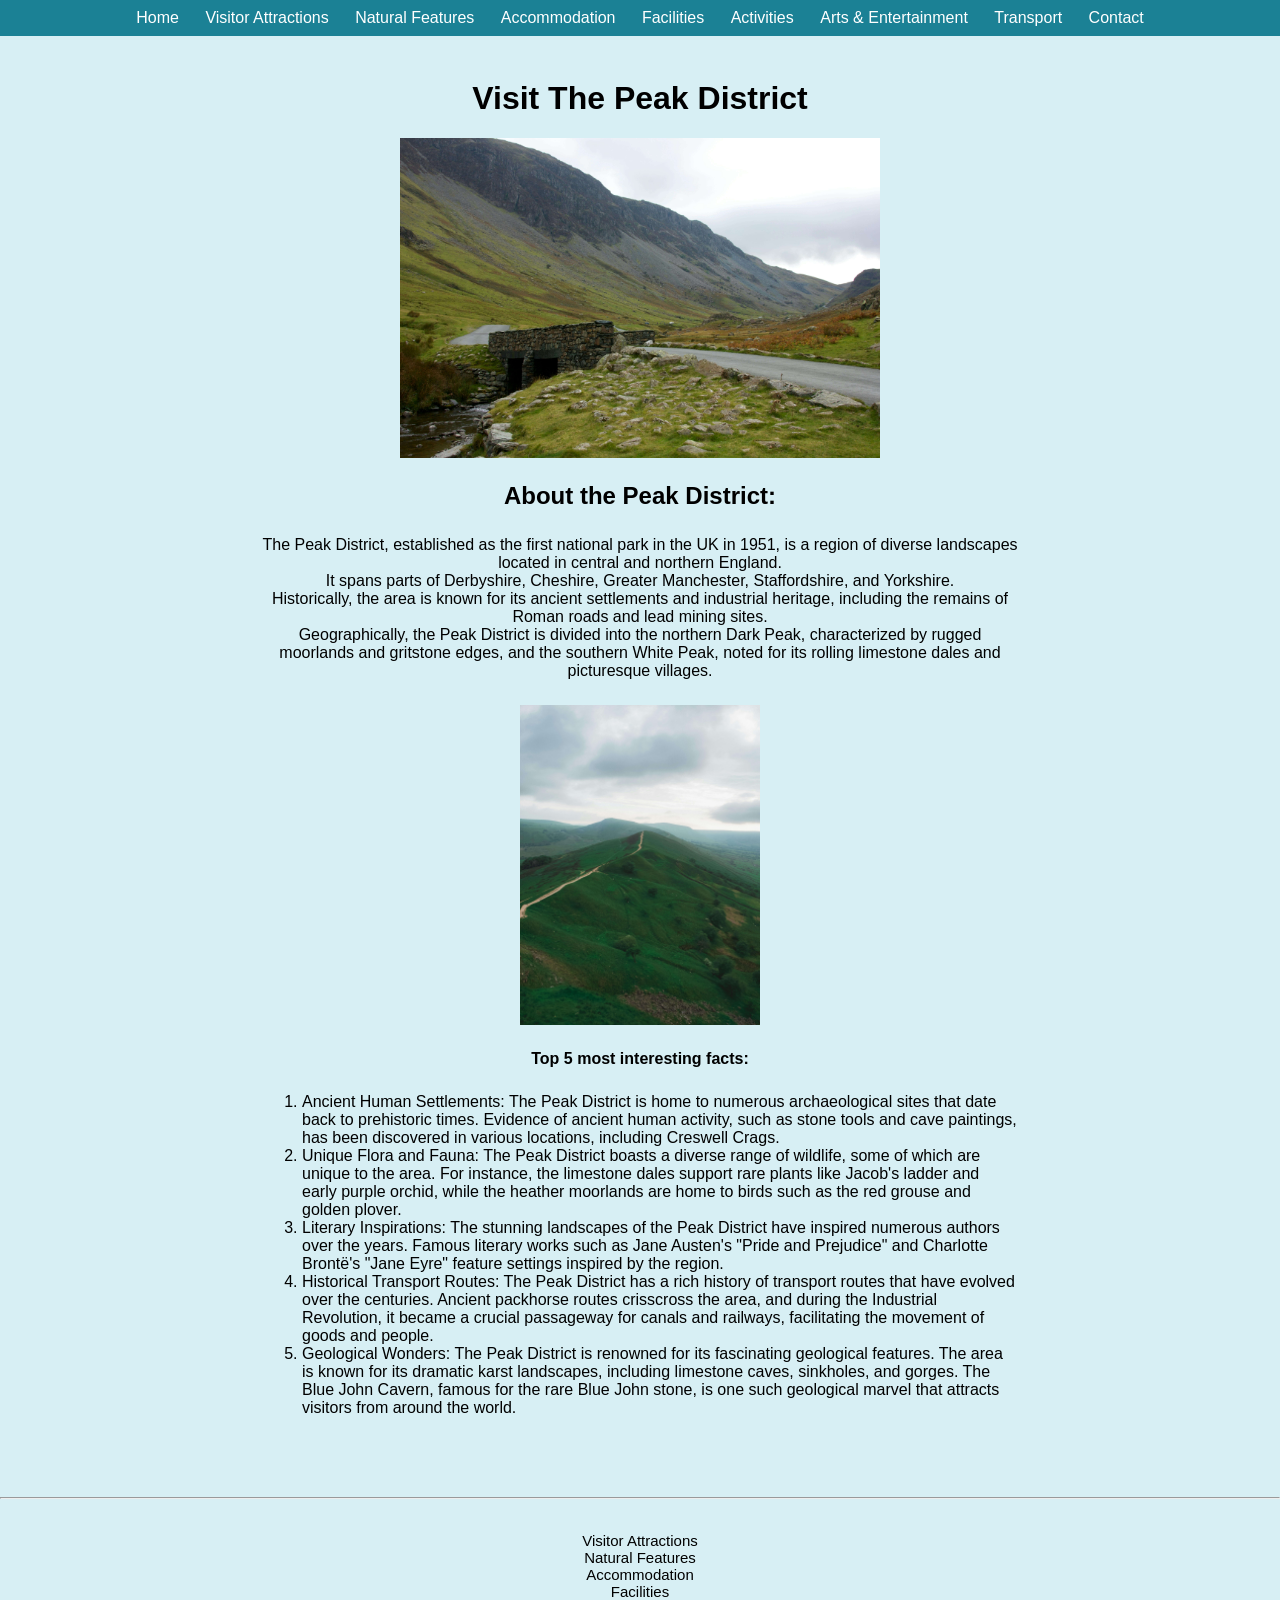
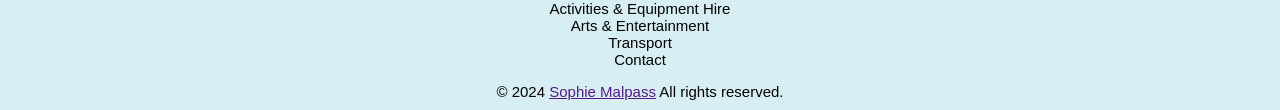
<file: index.html>
<!DOCTYPE html>

<html lang="en-US">

<head>
    <link rel="stylesheet" href="styles/global.css">

    <meta charset="UTF-8">

    <meta name="viewport" content="width=device-width, initial-scale=1.0">

    <title>Peak District National Park</title>
</head>

<body>

    <nav class="navbar">
        <ul>
            <li><a href="/">Home</a></li>
            <li><a href="pages/page_2.html">Visitor Attractions</a></li>
            <li><a href="pages/page_3.html">Natural Features</a></li>
            <li><a href="pages/page_4.html">Accommodation</a></li>
            <li><a href="pages/page_5.html">Facilities</a></li>
            <li><a href="pages/page_6.html">Activities</a></li>
            <li><a href="pages/page_7.html">Arts & Entertainment</a></li>
            <li><a href="pages/page_8.html">Transport</a></li>
            <li><a href="pages/contact_form.html">Contact</a></li>
        </ul>
    </nav>


    <div class="container">

        <h1>Visit The Peak District</h1>

        <img src="images/pexelspeak1.jpg" alt="Hiking Trail">


        <h2>About the Peak District:</h2>
        <div class="text">
            <p>
                The Peak District, established as the first national park in the UK in 1951, is a region of diverse
                landscapes located in central and northern England.
                <br>
                It spans parts of Derbyshire, Cheshire, Greater Manchester, Staffordshire, and Yorkshire.
                <br>
                Historically, the area is known for its ancient settlements and industrial heritage, including the
                remains of Roman roads and lead mining sites.
                <br>
                Geographically, the Peak District is divided into the northern Dark Peak, characterized by rugged
                moorlands and gritstone edges, and the southern White Peak, noted for its rolling limestone dales and
                picturesque villages.
            </p>
        </div>
        <img src="images/pexelspeak3.jpg" alt="Peak District Image">

        <h4>Top 5 most interesting facts:</h4>
        <div class="text">
            <ol>
                <li>Ancient Human Settlements: The Peak District is home to numerous archaeological sites that date back
                    to prehistoric times. Evidence of ancient human activity, such as stone tools and cave paintings,
                    has been discovered in various locations, including Creswell Crags.</li>
                <li>Unique Flora and Fauna: The Peak District boasts a diverse range of wildlife, some of which are
                    unique to the area. For instance, the limestone dales support rare plants like Jacob's ladder and
                    early purple orchid, while the heather moorlands are home to birds such as the red grouse and golden
                    plover.</li>
                <li>Literary Inspirations: The stunning landscapes of the Peak District have inspired numerous authors
                    over the years. Famous literary works such as Jane Austen's "Pride and Prejudice" and Charlotte
                    Brontë's "Jane Eyre" feature settings inspired by the region.</li>
                <li>Historical Transport Routes: The Peak District has a rich history of transport routes that have
                    evolved over the centuries. Ancient packhorse routes crisscross the area, and during the Industrial
                    Revolution, it became a crucial passageway for canals and railways, facilitating the movement of
                    goods and people.</li>
                <li>Geological Wonders: The Peak District is renowned for its fascinating geological features. The area
                    is known for its dramatic karst landscapes, including limestone caves, sinkholes, and gorges. The
                    Blue John Cavern, famous for the rare Blue John stone, is one such geological marvel that attracts
                    visitors from around the world.</li>
            </ol>
        </div>



    </div>

</body>

<hr>
<footer>
    <ul>
        <li><a class="button1" href="pages/page_2.html">Visitor Attractions</a>

        <li><a class="button1" href="pages/page_3.html">Natural Features</a>

        <li><a class="button1" href="pages/page_4.html">Accommodation</a>

        <li><a class="button1" href="pages/page_5.html">Facilities</a>

        <li><a class="button1" href="pages/page_6.html">Activities & Equipment Hire</a>

        <li><a class="button1" href="pages/page_7.html">Arts & Entertainment</a>

        <li><a class="button1" href="pages/page_8.html">Transport</a>

        <li><a class="button1" href="pages/contact_form.html">Contact</a>
    </ul>

    &copy; 2024 <a href="" target="_blank">Sophie Malpass</a> All rights reserved.

</footer>

</html>
</file>
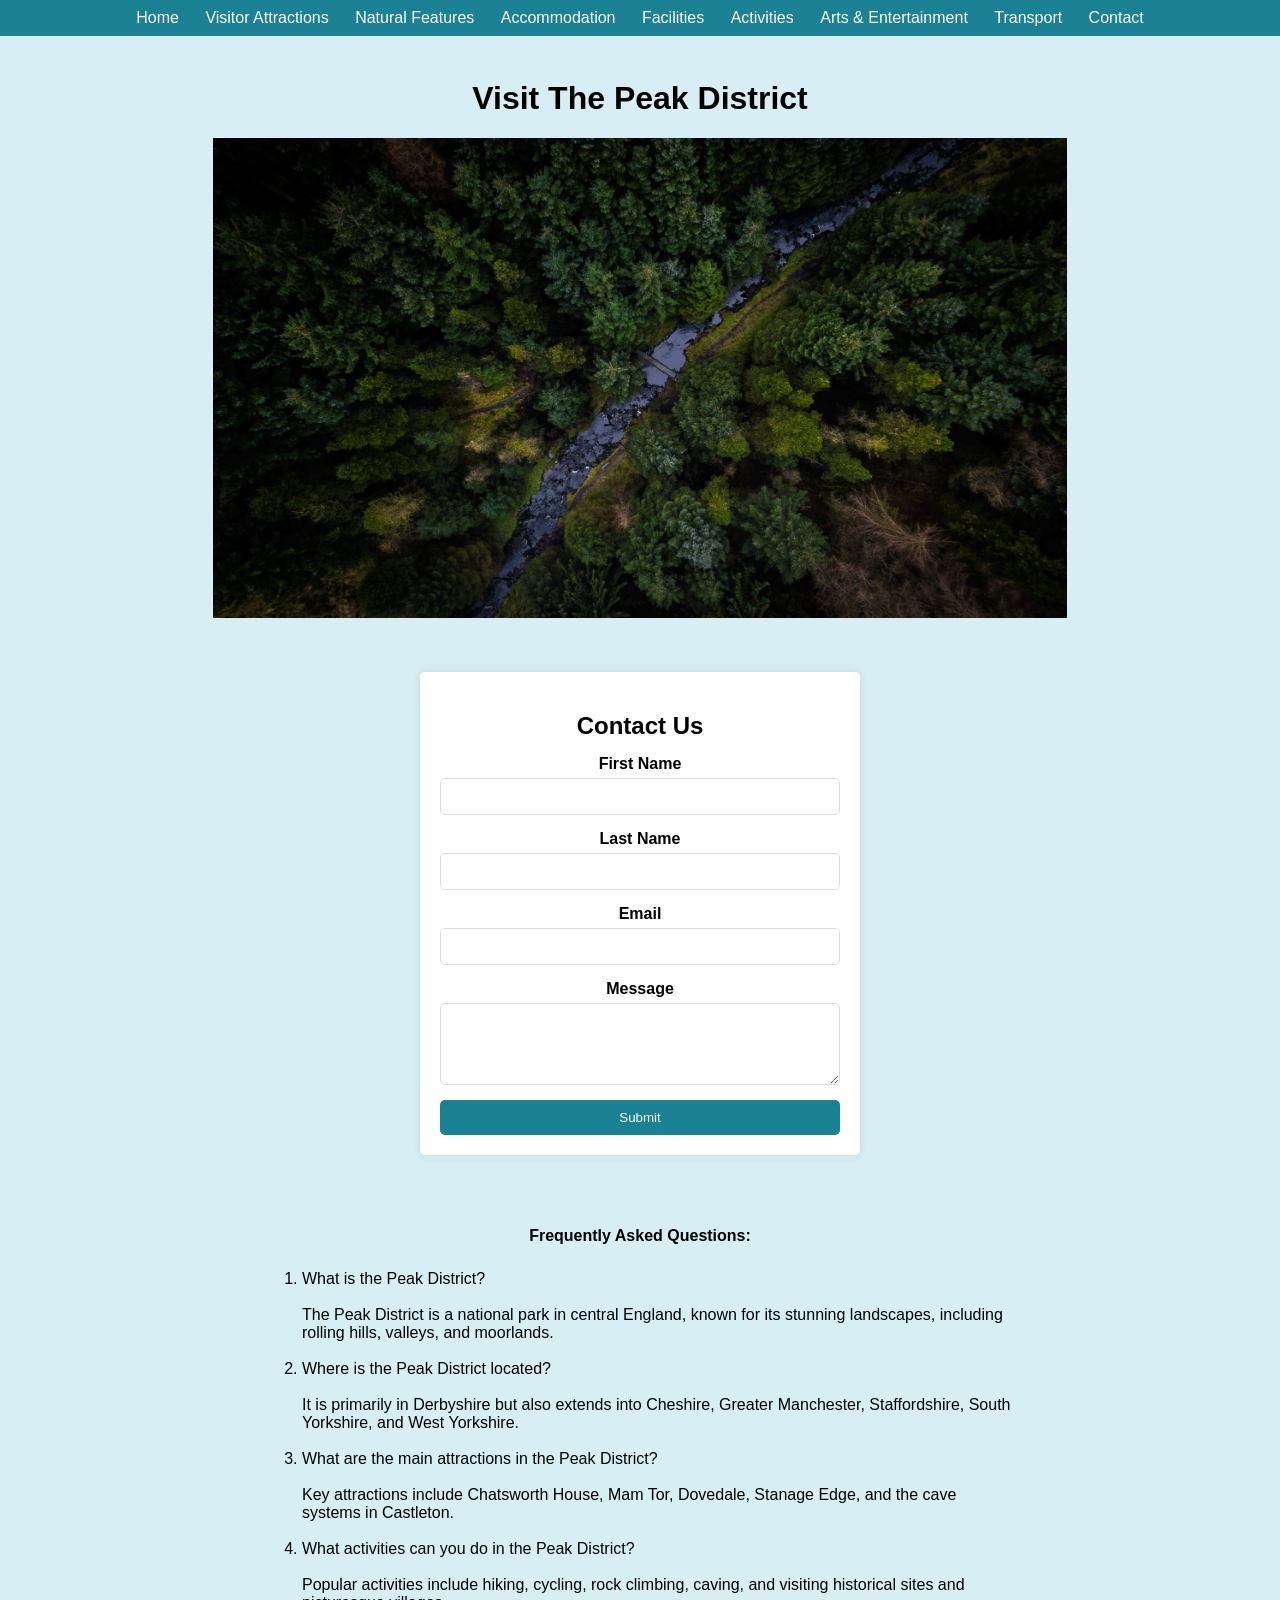
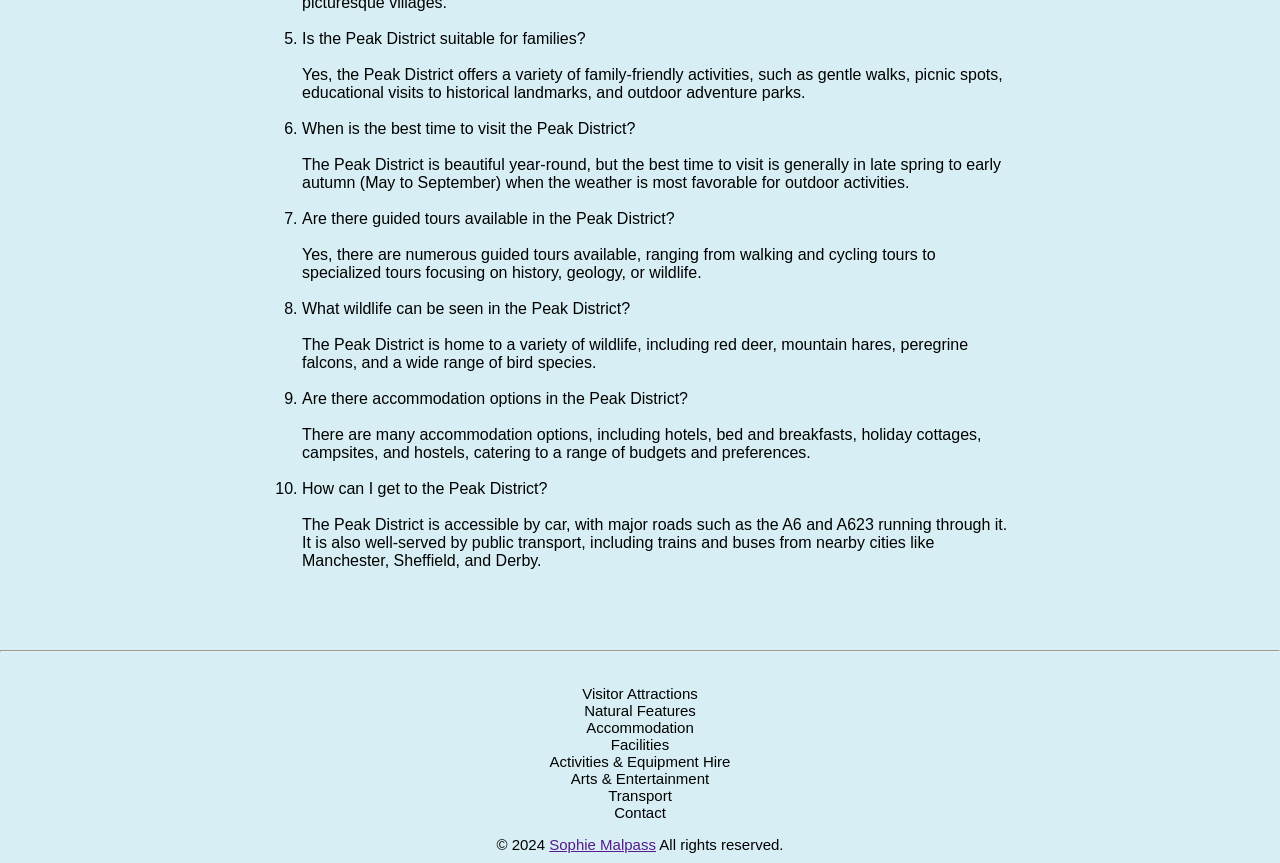
<file: pages/contact_form.html>
<!DOCTYPE html>

<html lang="en-US">

<head>
    <link rel="stylesheet" href="../styles/global.css">
    <link rel="stylesheet" href="../styles/form.css">

    <meta charset="UTF-8">

    <meta name="viewport" content="width=device-width, initial-scale=1.0">

    <title>Peak District National Park</title>
</head>

<body>


    <nav class="navbar">
        <ul>
            <li><a href="/">Home</a></li>
            <li><a href="../pages/page_2.html">Visitor Attractions</a></li>
            <li><a href="../pages/page_3.html">Natural Features</a></li>
            <li><a href="../pages/page_4.html">Accommodation</a></li>
            <li><a href="../pages/page_5.html">Facilities</a></li>
            <li><a href="../pages/page_6.html">Activities</a></li>
            <li><a href="../pages/page_7.html">Arts & Entertainment</a></li>
            <li><a href="../pages/page_8.html">Transport</a></li>
            <li><a href="../pages/contact_form.html">Contact</a></li>
        </ul>
    </nav>

    
<div class="container">

    <h1>Visit The Peak District</h1>


    <img src="../images/pexelspeak5.jpg" alt="Peak District Image">


    <div class="form-container">
    
    
    <div class="contact-form">
    

        <h2>Contact Us</h2>
        <form action="submit_form.html" method="GET">

            <div class="form-group">
                <label for="first-name">First Name</label>
                <input type="text" id="first-name" name="first-name" required>
            </div>
            
            <div class="form-group">
                <label for="last-name">Last Name</label>
                <input type="text" id="last-name" name="last-name">
            </div>
            
            <div class="form-group">
                <label for="email">Email</label>
                <input type="email" id="email" name="email" required>
            </div>
            
            <div class="form-group">
                <label for="message">Message</label>
                <textarea id="message" name="message" rows="4" required></textarea>
            </div>
            
            <button type="submit">Submit</button>
        </form>

</div>
</div>


        <h4>Frequently Asked Questions:</h4>
        <div class="text">
        <p>
        <ol>
            <li>What is the Peak District?</li>
            <br>
            The Peak District is a national park in central England, known for its stunning landscapes, including
            rolling hills, valleys, and moorlands.
            <br>
            <br>
            <li>Where is the Peak District located?</li>
            <br>
            It is primarily in Derbyshire but also extends into Cheshire, Greater Manchester, Staffordshire, South
            Yorkshire, and West Yorkshire.
            <br>
            <br>
            <li>What are the main attractions in the Peak District?</li>
            <br>
            Key attractions include Chatsworth House, Mam Tor, Dovedale, Stanage Edge, and the cave systems in
            Castleton.
            <br>
            <br>
            <li>What activities can you do in the Peak District?</li>
            <br>
            Popular activities include hiking, cycling, rock climbing, caving, and visiting historical sites and
            picturesque villages.
            <br>
            <br>
            <li>Is the Peak District suitable for families?</li>
            <br>
            Yes, the Peak District offers a variety of family-friendly activities, such as gentle walks, picnic spots,
            educational visits to historical landmarks, and outdoor adventure parks.
            <br>
            <br>
            <li>When is the best time to visit the Peak District?</li>
            <br>
            The Peak District is beautiful year-round, but the best time to visit is generally in late spring to early
            autumn (May to September) when the weather is most favorable for outdoor activities.
            <br>
            <br>
            <li>Are there guided tours available in the Peak District?</li>
            <br>
            Yes, there are numerous guided tours available, ranging from walking and cycling tours to specialized tours
            focusing on history, geology, or wildlife.
            <br>
            <br>
            <li>What wildlife can be seen in the Peak District?</li>
            <br>
            The Peak District is home to a variety of wildlife, including red deer, mountain hares, peregrine falcons,
            and a wide range of bird species.
            <br>
            <br>
            <li>Are there accommodation options in the Peak District?</li>
            <br>
            There are many accommodation options, including hotels, bed and breakfasts, holiday cottages, campsites, and
            hostels, catering to a range of budgets and preferences.
            <br>
            <br>
            <li>How can I get to the Peak District?</li>
            <br>
            The Peak District is accessible by car, with major roads such as the A6 and A623 running through it. It is
            also well-served by public transport, including trains and buses from nearby cities like Manchester,
            Sheffield, and Derby.
        </ol>
        </p>
        </div>


</div>
        


</body>

<hr />
<footer>
    <ul>
        <li><a class="button1" href="../pages/page_2.html">Visitor Attractions</a></h4>

        <li><a class="button1" href="../pages/page_3.html">Natural Features</a></h4>

        <li><a class="button1" href="../pages/page_4.html">Accommodation</a></h4>

        <li><a class="button1" href="../pages/page_5.html">Facilities</a></h4>

        <li><a class="button1" href="../pages/page_6.html">Activities & Equipment Hire</a></h4>

        <li><a class="button1" href="../pages/page_7.html">Arts & Entertainment</a></h4>

        <li><a class="button1" href="../pages/page_8.html">Transport</a></h4>

        <li><a class="button1" href="../pages/contact_form.html">Contact</a></h4>
    </ul>

    &copy; 2024 <a href="" target="_blank">Sophie Malpass</a> All rights reserved.

</footer>

</html>
</file>
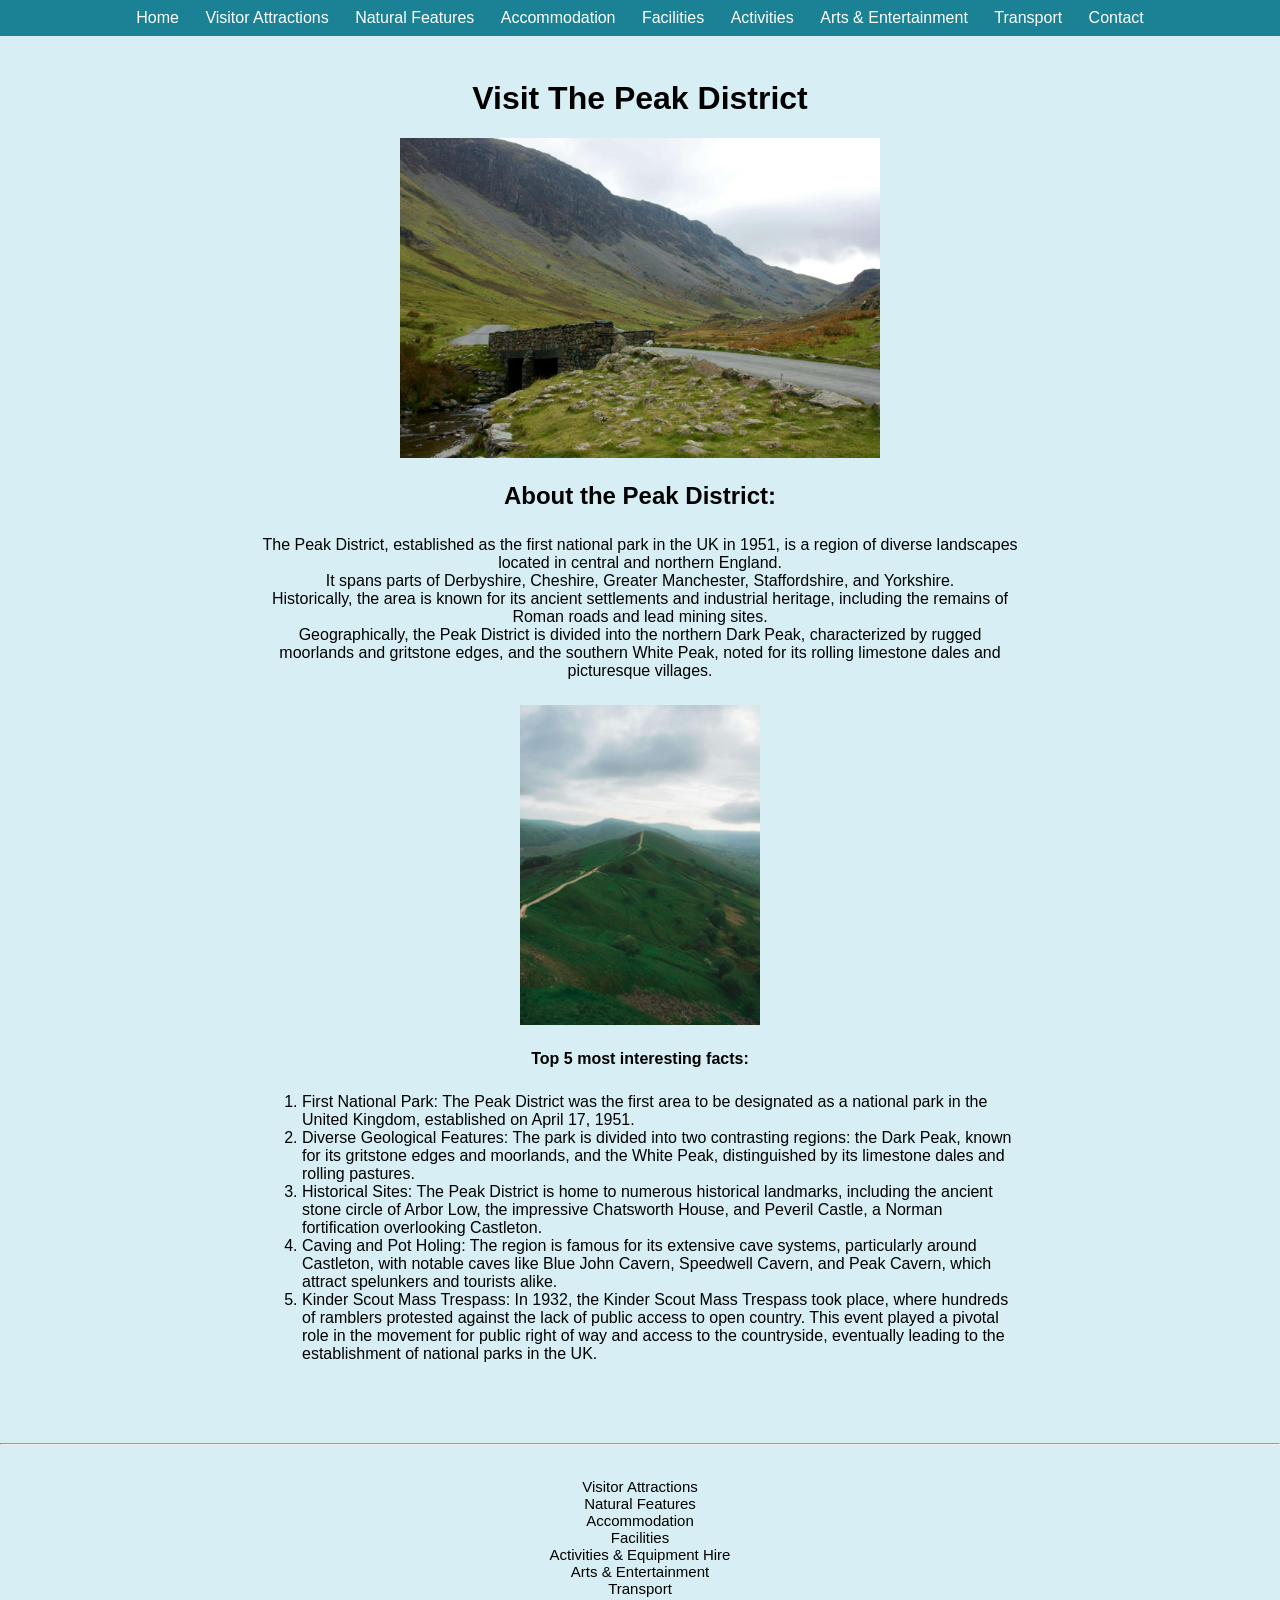
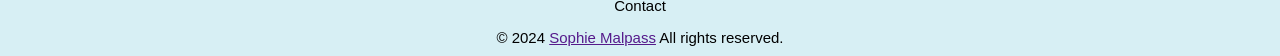
<file: pages/page_1.html>
<!DOCTYPE html>

<html lang="en-US">

<head>
    <link rel="stylesheet" href="../styles/global.css">

    <meta charset="UTF-8">

    <meta name="viewport" content="width=device-width, initial-scale=1.0">

    <title>Peak District National Park</title>
</head>

<body>

    <nav class="navbar">
        <ul>
            <li><a href="../pages/page_1.html">Home</a></li>
            <li><a href="../pages/page_2.html">Visitor Attractions</a></li>
            <li><a href="../pages/page_3.html">Natural Features</a></li>
            <li><a href="../pages/page_4.html">Accommodation</a></li>
            <li><a href="../pages/page_5.html">Facilities</a></li>
            <li><a href="../pages/page_6.html">Activities</a></li>
            <li><a href="../pages/page_7.html">Arts & Entertainment</a></li>
            <li><a href="../pages/page_8.html">Transport</a></li>
            <li><a href="../pages/contact_form.html">Contact</a></li>
        </ul>
    </nav>


    <div class="container">

        <h1>Visit The Peak District</h1>

        <img src="../images/pexelspeak1.jpg" alt="Hiking Trail">


        <h2>About the Peak District:</h2>
        <div class="text">
        <p>
            The Peak District, established as the first national park in the UK in 1951, is a region of diverse landscapes located in central and northern England. 
            <br>
            It spans parts of Derbyshire, Cheshire, Greater Manchester, Staffordshire, and Yorkshire. 
            <br>
            Historically, the area is known for its ancient settlements and industrial heritage, including the remains of Roman roads and lead mining sites. 
            <br>
            Geographically, the Peak District is divided into the northern Dark Peak, characterized by rugged moorlands and gritstone edges, and the southern White Peak, noted for its rolling limestone dales and picturesque villages.
        </p>
        </div>
        <img src="../images/pexelspeak3.jpg" alt="Peak District Image">

        <h4>Top 5 most interesting facts:</h4>
        <div class="text">
        <ol>
            <li>First National Park: The Peak District was the first area to be designated as a national park in the
                United Kingdom, established on April 17, 1951.</li>
            <li>Diverse Geological Features: The park is divided into two contrasting regions: the Dark Peak, known for
                its gritstone edges and moorlands, and the White Peak, distinguished by its limestone dales and rolling
                pastures.</li>
            <li>Historical Sites: The Peak District is home to numerous historical landmarks, including the ancient
                stone circle of Arbor Low, the impressive Chatsworth House, and Peveril Castle, a Norman fortification
                overlooking Castleton.</li>
            <li>Caving and Pot Holing: The region is famous for its extensive cave systems, particularly around
                Castleton, with notable caves like Blue John Cavern, Speedwell Cavern, and Peak Cavern, which attract
                spelunkers and tourists alike.</li>
            <li>Kinder Scout Mass Trespass: In 1932, the Kinder Scout Mass Trespass took place, where hundreds of
                ramblers protested against the lack of public access to open country. This event played a pivotal role
                in the movement for public right of way and access to the countryside, eventually leading to the
                establishment of national parks in the UK.</li>
        </ol>
        </div>

        

    </div>

</body>

<hr />
<footer>
    <ul>
        <li><a class="button1" href="../pages/page_2.html">Visitor Attractions</a></h4>

        <li><a class="button1" href="../pages/page_3.html">Natural Features</a></h4>

        <li><a class="button1" href="../pages/page_4.html">Accommodation</a></h4>

        <li><a class="button1" href="../pages/page_5.html">Facilities</a></h4>

        <li><a class="button1" href="../pages/page_6.html">Activities & Equipment Hire</a></h4>

        <li><a class="button1" href="../pages/page_7.html">Arts & Entertainment</a></h4>

        <li><a class="button1" href="../pages/page_8.html">Transport</a></h4>

        <li><a class="button1" href="../pages/contact_form.html">Contact</a></h4>
    </ul>

    &copy; 2024 <a href="" target="_blank">Sophie Malpass</a> All rights reserved.

</footer>

</html>
</file>
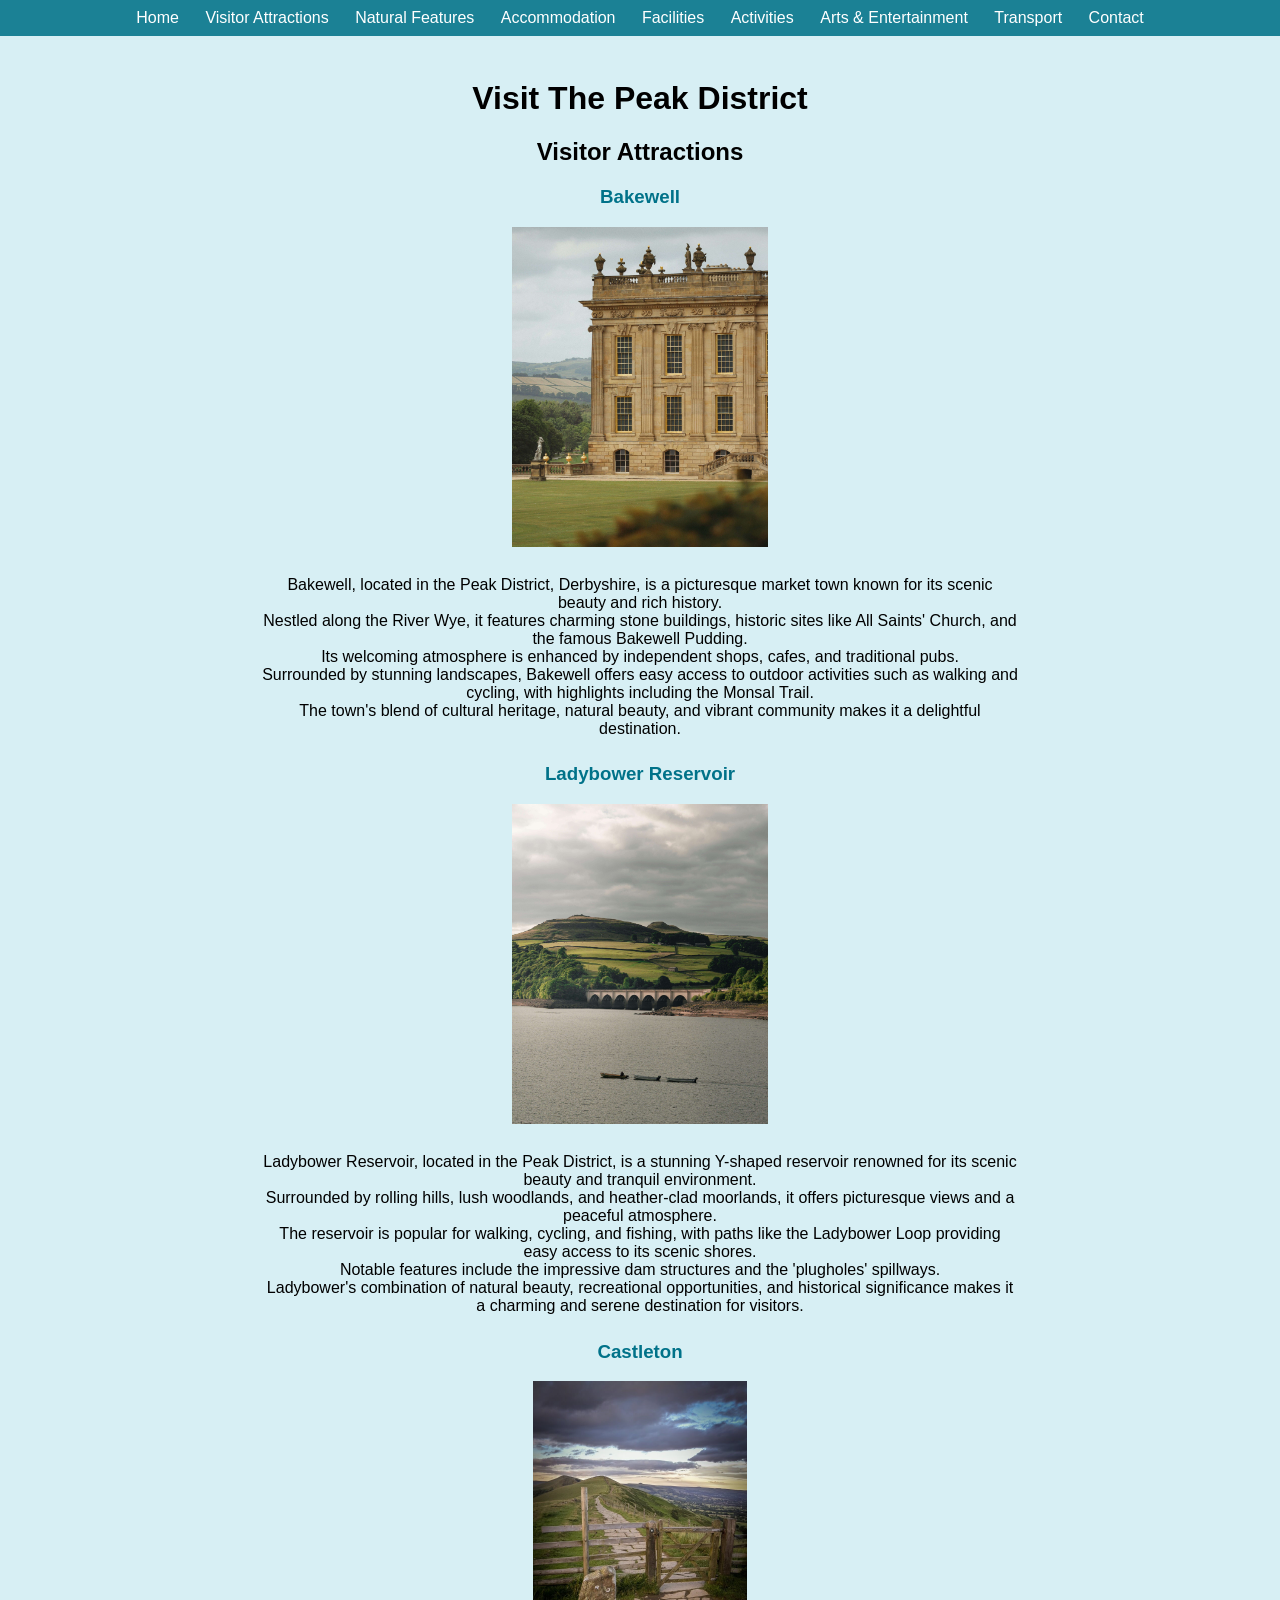
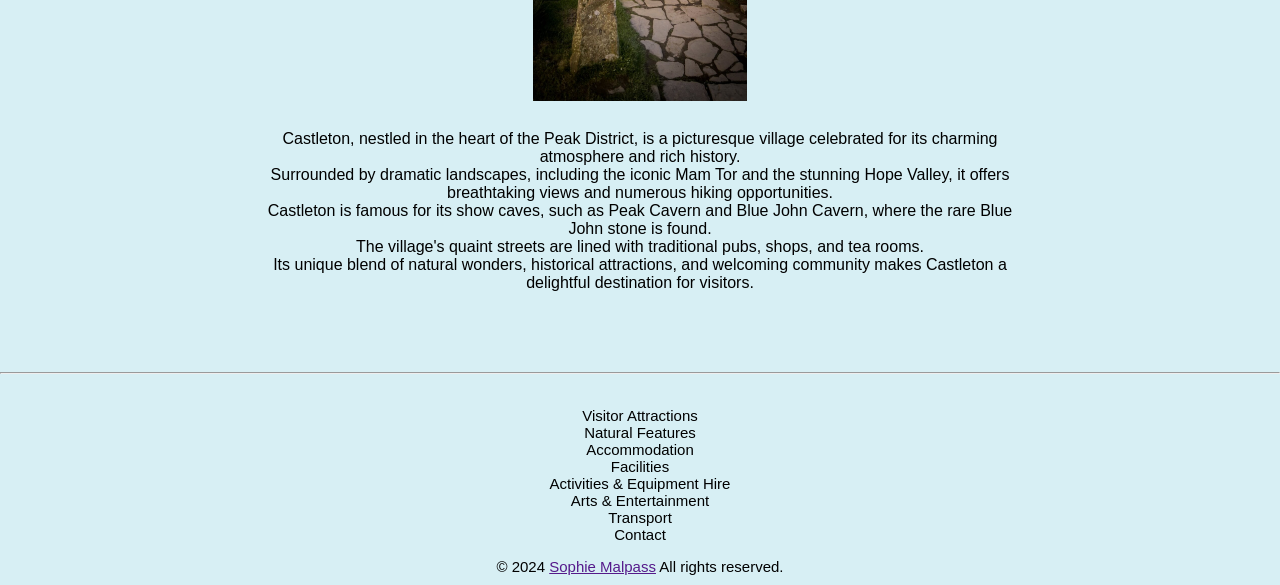
<file: pages/page_2.html>
<!DOCTYPE html>

<html lang="en-US">

<head>
    <link rel="stylesheet" href="../styles/global.css">

    <meta charset="UTF-8">

    <meta name="viewport" content="width=device-width, initial-scale=1.0">

    <title>Peak District National Park</title>
</head>

<body>

    <nav class="navbar">
        <ul>
            <li><a href="/">Home</a></li>
            <li><a href="../pages/page_2.html">Visitor Attractions</a></li>
            <li><a href="../pages/page_3.html">Natural Features</a></li>
            <li><a href="../pages/page_4.html">Accommodation</a></li>
            <li><a href="../pages/page_5.html">Facilities</a></li>
            <li><a href="../pages/page_6.html">Activities</a></li>
            <li><a href="../pages/page_7.html">Arts & Entertainment</a></li>
            <li><a href="../pages/page_8.html">Transport</a></li>
            <li><a href="../pages/contact_form.html">Contact</a></li>
        </ul>
    </nav>

    <div class="container">

        <h1>Visit The Peak District</h1>


        <h2>Visitor Attractions</h2>


        <h3 class="title"><a href="https://en.wikipedia.org/wiki/bakewell" target="_blank">Bakewell</a></h3>
        <img src="../images/pexelsbakewell.jpg" alt="Bakewell Image">
        <div class="text">
            <p>
                Bakewell, located in the Peak District, Derbyshire, is a picturesque market town known for its scenic
                beauty and rich history.
                <br>
                Nestled along the River Wye, it features charming stone buildings, historic sites like All Saints'
                Church, and the famous Bakewell Pudding.
                <br>
                Its welcoming atmosphere is enhanced by independent shops, cafes, and traditional pubs.
                <br>
                Surrounded by stunning landscapes, Bakewell offers easy access to outdoor activities such as walking and
                cycling, with highlights including the Monsal Trail.
                <br>
                The town's blend of cultural heritage, natural beauty, and vibrant community makes it a delightful
                destination.
            </p>
        </div>



        <h3 class="title"><a a href="https://en.wikipedia.org/wiki/Ladybower_Reservoir" target="_blank">Ladybower
                Reservoir</a></h3>
        <img src="../images/pexelsladybower.jpg" alt="Ladybower Image">
        <div class="text">
            <p>
                Ladybower Reservoir, located in the Peak District, is a stunning Y-shaped reservoir renowned for its
                scenic beauty and tranquil environment.
                <br>
                Surrounded by rolling hills, lush woodlands, and heather-clad moorlands, it offers picturesque views and
                a peaceful atmosphere.
                <br>
                The reservoir is popular for walking, cycling, and fishing, with paths like the Ladybower Loop providing
                easy access to its scenic shores.
                <br>
                Notable features include the impressive dam structures and the 'plugholes' spillways.
                <br>
                Ladybower's combination of natural beauty, recreational opportunities, and historical significance makes
                it a charming and serene destination for visitors.
            </p>
        </div>



        <h3 class="title"><a href="https://en.wikipedia.org/wiki/Castleton,_Derbyshire" target="_blank">Castleton</a>
        </h3>
        <img src="../images/pixabaycastleton.jpg" alt="Castleton Image">
        <div class="text">
            <p>
                Castleton, nestled in the heart of the Peak District, is a picturesque village celebrated for its
                charming atmosphere and rich history.
                <br>
                Surrounded by dramatic landscapes, including the iconic Mam Tor and the stunning Hope Valley, it offers
                breathtaking views and numerous hiking opportunities.
                <br>
                Castleton is famous for its show caves, such as Peak Cavern and Blue John Cavern, where the rare Blue
                John stone is found.
                <br>
                The village's quaint streets are lined with traditional pubs, shops, and tea rooms.
                <br>
                Its unique blend of natural wonders, historical attractions, and welcoming community makes Castleton a
                delightful destination for visitors.
            </p>
        </div>

    </div>

</body>

<hr />
<footer>
    <ul>
        <li><a class="button1" href="../pages/page_2.html">Visitor Attractions</a></h4>

        <li><a class="button1" href="../pages/page_3.html">Natural Features</a></h4>

        <li><a class="button1" href="../pages/page_4.html">Accommodation</a></h4>

        <li><a class="button1" href="../pages/page_5.html">Facilities</a></h4>

        <li><a class="button1" href="../pages/page_6.html">Activities & Equipment Hire</a></h4>

        <li><a class="button1" href="../pages/page_7.html">Arts & Entertainment</a></h4>

        <li><a class="button1" href="../pages/page_8.html">Transport</a></h4>

        <li><a class="button1" href="../pages/contact_form.html">Contact</a></h4>
    </ul>

    &copy; 2024 <a href="" target="_blank">Sophie Malpass</a> All rights reserved.

</footer>

</html>
</file>
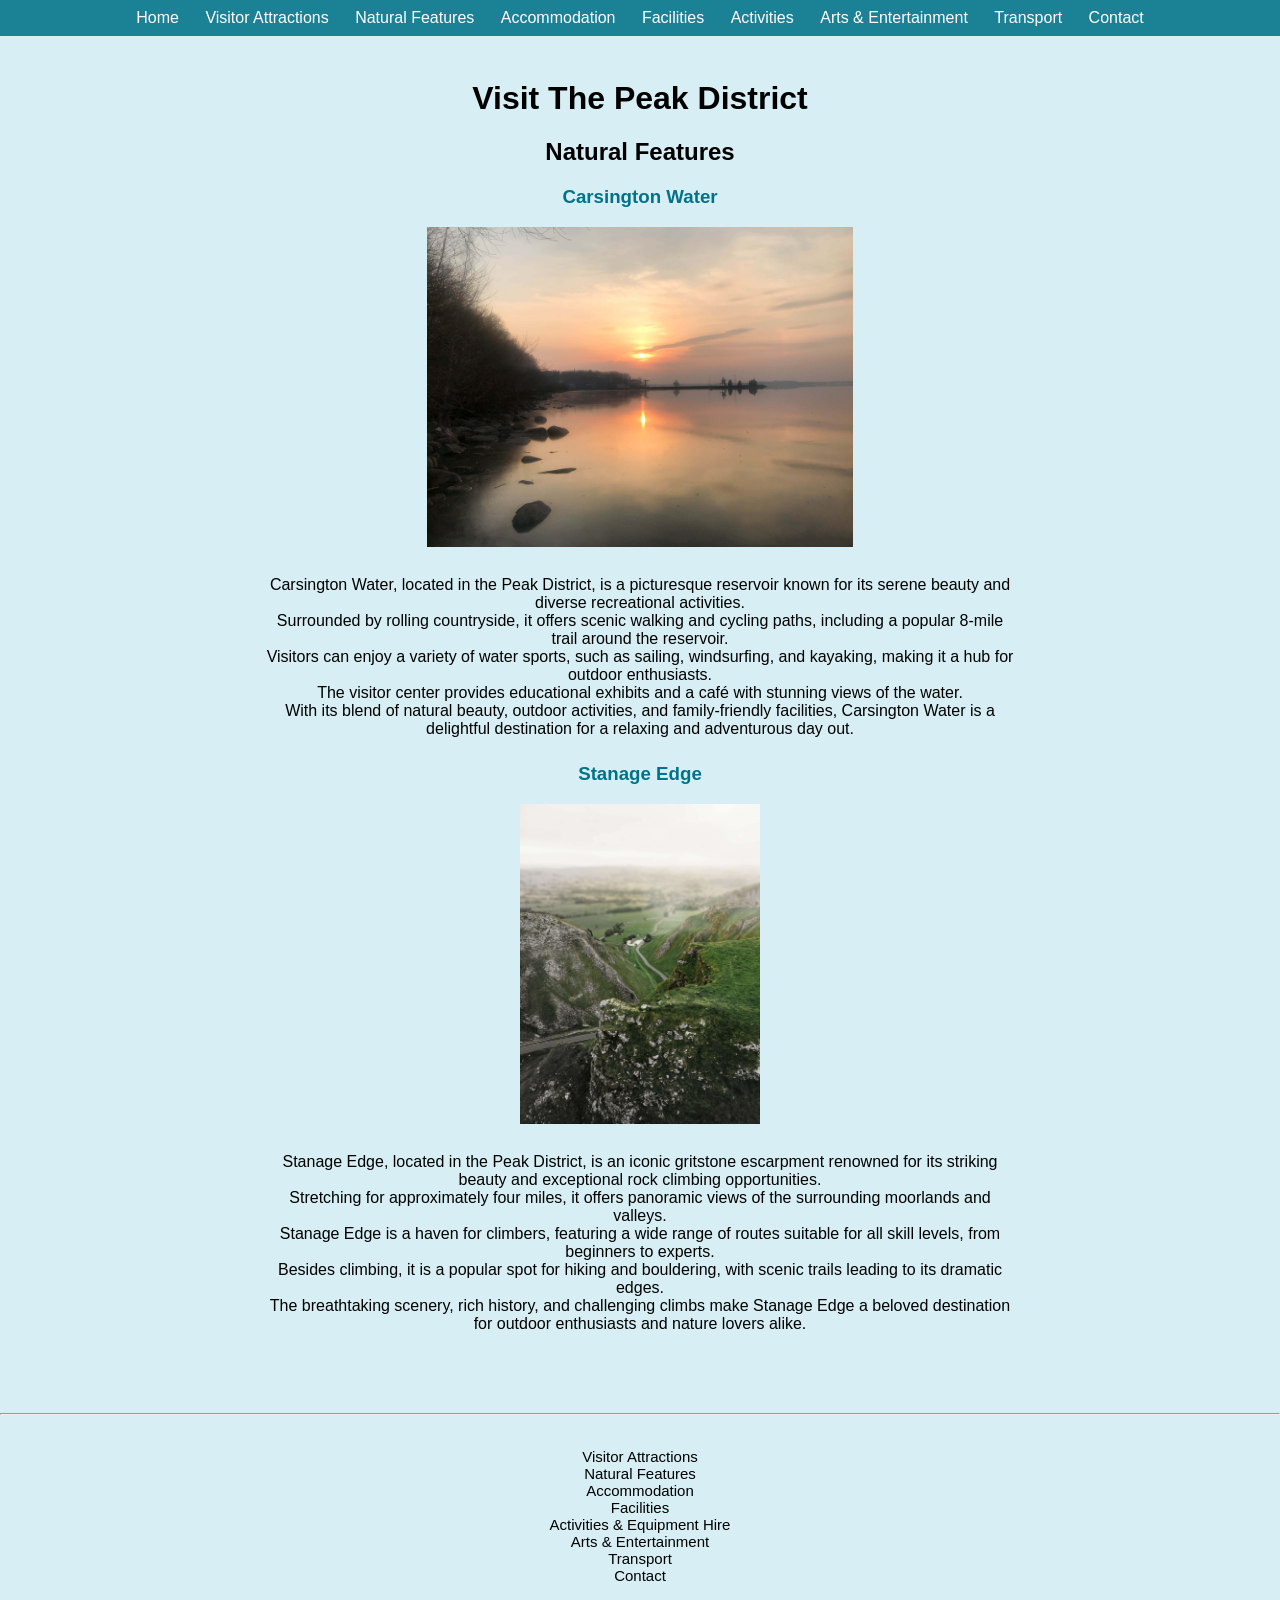
<file: pages/page_3.html>
<!DOCTYPE html>

<html lang="en-US">

<head>
    <link rel="stylesheet" href="../styles/global.css">

    <meta charset="UTF-8">

    <meta name="viewport" content="width=device-width, initial-scale=1.0">

    <title>Peak District National Park</title>
</head>

<body>

    <nav class="navbar">
        <ul>
            <li><a href="/">Home</a></li>
            <li><a href="../pages/page_2.html">Visitor Attractions</a></li>
            <li><a href="../pages/page_3.html">Natural Features</a></li>
            <li><a href="../pages/page_4.html">Accommodation</a></li>
            <li><a href="../pages/page_5.html">Facilities</a></li>
            <li><a href="../pages/page_6.html">Activities</a></li>
            <li><a href="../pages/page_7.html">Arts & Entertainment</a></li>
            <li><a href="../pages/page_8.html">Transport</a></li>
            <li><a href="../pages/contact_form.html">Contact</a></li>
        </ul>
    </nav>

    <div class="container">

        <h1>Visit The Peak District</h1>

        <h2>Natural Features</h2>
        <h3 class="title"><a href="https://en.wikipedia.org/wiki/Carsington_Water" target="_blank">Carsington Water</a>
        </h3>
        <img src="../images/vecteezycarsington.jpg" alt="Carsington Water Image">
        <div class="text">
            <p>
                Carsington Water, located in the Peak District, is a picturesque reservoir known for its serene beauty
                and diverse recreational activities.
                <br>
                Surrounded by rolling countryside, it offers scenic walking and cycling paths, including a popular
                8-mile trail around the reservoir.
                <br>
                Visitors can enjoy a variety of water sports, such as sailing, windsurfing, and kayaking, making it a
                hub for outdoor enthusiasts.
                <br>
                The visitor center provides educational exhibits and a café with stunning views of the water.
                <br>
                With its blend of natural beauty, outdoor activities, and family-friendly facilities, Carsington Water
                is a delightful destination for a relaxing and adventurous day out.
            </p>
        </div>

        <h3 class="title"><a href="https://en.wikipedia.org/wiki/Stanage_Edge" target="_blank">Stanage Edge</a></h3>
        <img src="../images/pexelsstanage.jpg" alt="Stanage Edge Image">
        <div class="text">
            <p>
                Stanage Edge, located in the Peak District, is an iconic gritstone escarpment renowned for its striking
                beauty and exceptional rock climbing opportunities.
                <br>
                Stretching for approximately four miles, it offers panoramic views of the surrounding moorlands and
                valleys.
                <br>
                Stanage Edge is a haven for climbers, featuring a wide range of routes suitable for all skill levels,
                from beginners to experts.
                <br>
                Besides climbing, it is a popular spot for hiking and bouldering, with scenic trails leading to its
                dramatic edges.
                <br>
                The breathtaking scenery, rich history, and challenging climbs make Stanage Edge a beloved destination
                for outdoor enthusiasts and nature lovers alike.
            </p>
        </div>



    </div>

</body>

<hr />
<footer>
    <ul>
        <li><a class="button1" href="../pages/page_2.html">Visitor Attractions</a></h4>

        <li><a class="button1" href="../pages/page_3.html">Natural Features</a></h4>

        <li><a class="button1" href="../pages/page_4.html">Accommodation</a></h4>

        <li><a class="button1" href="../pages/page_5.html">Facilities</a></h4>

        <li><a class="button1" href="../pages/page_6.html">Activities & Equipment Hire</a></h4>

        <li><a class="button1" href="../pages/page_7.html">Arts & Entertainment</a></h4>

        <li><a class="button1" href="../pages/page_8.html">Transport</a></h4>

        <li><a class="button1" href="../pages/contact_form.html">Contact</a></h4>
    </ul>

    &copy; 2024 <a href="" target="_blank">Sophie Malpass</a> All rights reserved.

</footer>

</html>
</file>
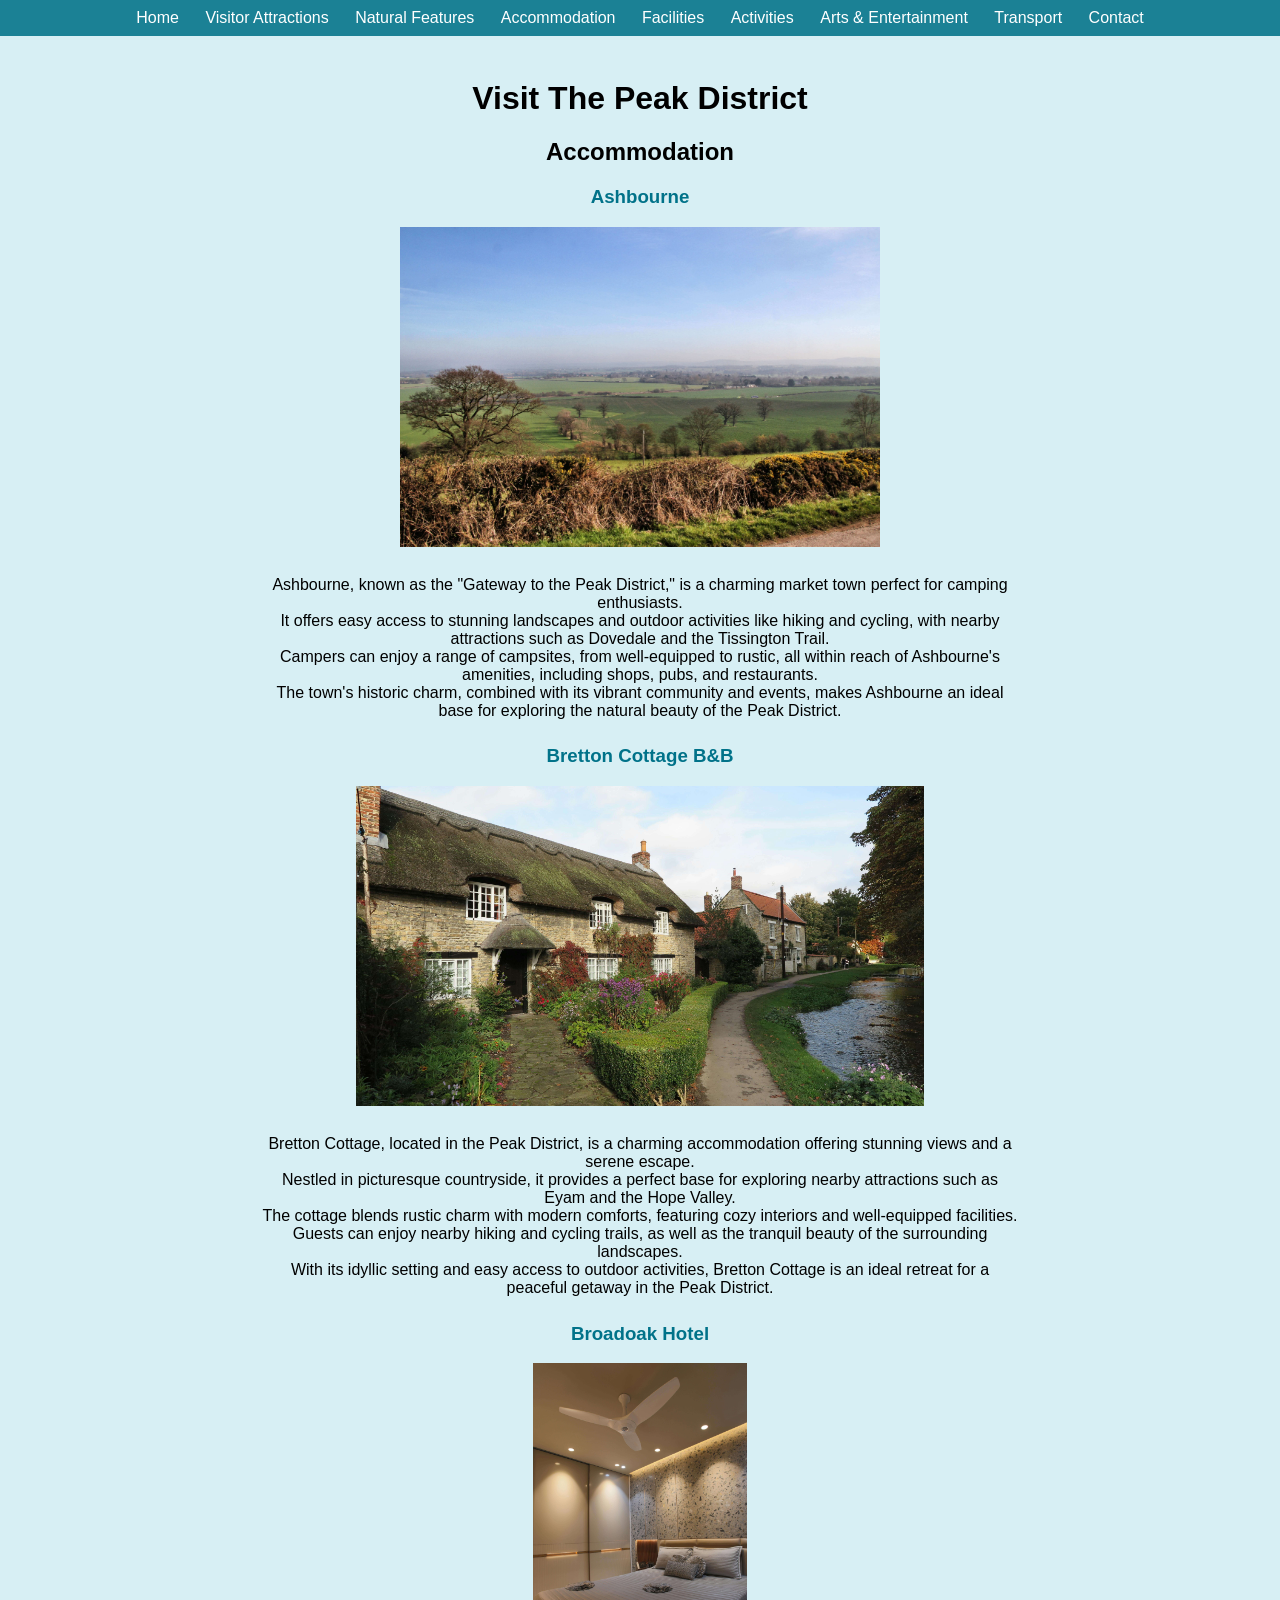
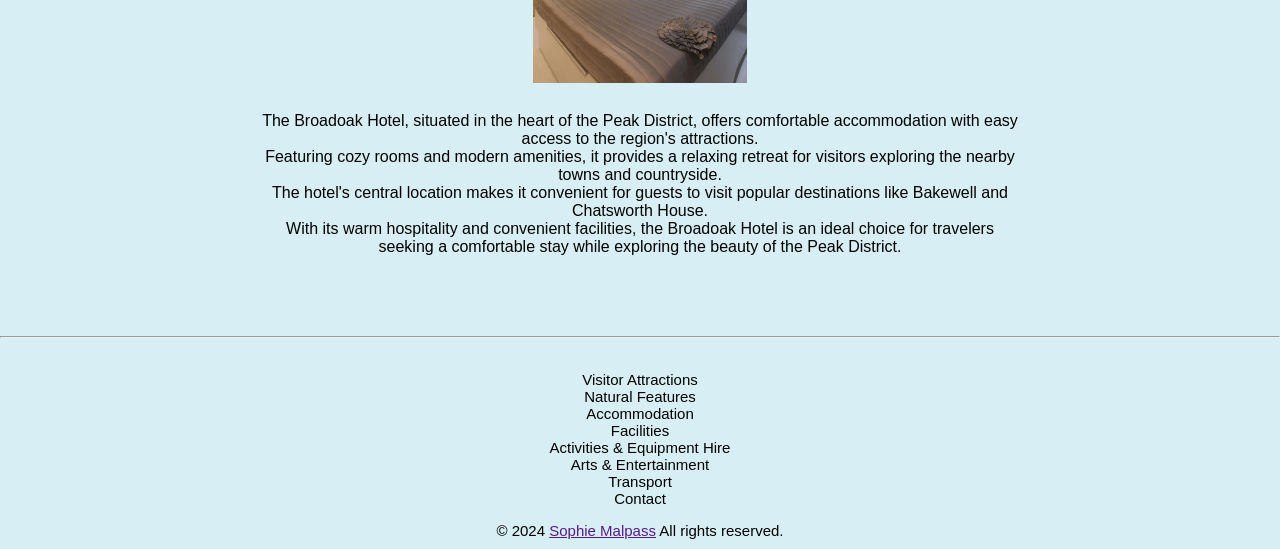
<file: pages/page_4.html>
<!DOCTYPE html>

<html lang="en-US">

<head>
    <link rel="stylesheet" href="../styles/global.css">

    <meta charset="UTF-8">

    <meta name="viewport" content="width=device-width, initial-scale=1.0">

    <title>Peak District National Park</title>
</head>

<body>

    <nav class="navbar">
        <ul>
            <li><a href="/">Home</a></li>
            <li><a href="../pages/page_2.html">Visitor Attractions</a></li>
            <li><a href="../pages/page_3.html">Natural Features</a></li>
            <li><a href="../pages/page_4.html">Accommodation</a></li>
            <li><a href="../pages/page_5.html">Facilities</a></li>
            <li><a href="../pages/page_6.html">Activities</a></li>
            <li><a href="../pages/page_7.html">Arts & Entertainment</a></li>
            <li><a href="../pages/page_8.html">Transport</a></li>
            <li><a href="../pages/contact_form.html">Contact</a></li>
        </ul>
    </nav>


    <div class="container">

        <h1>Visit The Peak District</h1>

        <h2>Accommodation</h2>

        <h3 class="title"><a href="https://en.wikipedia.org/wiki/Ashbourne,_Derbyshire" target="_blank">Ashbourne</a>
        </h3>
        <img src="../images/vecteezyashbourne.JPG" alt="Ashbourne Image">
        <div class="text">
            <p>
                Ashbourne, known as the "Gateway to the Peak District," is a charming market town perfect for camping
                enthusiasts.
                <br>
                It offers easy access to stunning landscapes and outdoor activities like hiking and cycling, with nearby
                attractions such as Dovedale and the Tissington Trail.
                <br>
                Campers can enjoy a range of campsites, from well-equipped to rustic, all within reach of Ashbourne's
                amenities, including shops, pubs, and restaurants.
                <br>
                The town's historic charm, combined with its vibrant community and events, makes Ashbourne an ideal base
                for
                exploring the natural beauty of the Peak District.
            </p>
        </div>

        <h3 class="title"><a
                href="https://www.booking.com/searchresults.en-gb.html?aid=318615&label=English_United_Kingdom_EN_GB_19114759465-mRrCG3KqQexVWI3NTkblKQS640938724031%3Apl%3Ata%3Ap1%3Ap2%3Aac%3Aap%3Aneg%3Afi%3Atidsa-140566017145%3Alp1007064%3Ali%3Adec%3Adm%3Aag19114759465%3Acmp108539665&gclid=Cj0KCQjwxqayBhDFARIsAANWRnS9GDmnsFXOVFRKI3JRygcTD_un8hS6Ct_7VwJls0a8hK_3J-iGWK8aAgMhEALw_wcB&highlighted_hotels=2947862&redirected=1&city=-2595819&hlrd=no_dates&source=hotel&expand_sb=1&keep_landing=1&sid=7444175d183ea19ad7aed721b8a6a922"
                target="_blank">Bretton Cottage B&B</a></h3>
        <img src="../images/pexelsbrettoncottage.jpg" alt="Bretton Cottage Image">
        <div class="text">
            <p>
                Bretton Cottage, located in the Peak District, is a charming accommodation offering stunning views and a
                serene escape.
                <br>
                Nestled in picturesque countryside, it provides a perfect base for exploring nearby attractions such as
                Eyam
                and the Hope Valley.
                <br>
                The cottage blends rustic charm with modern comforts, featuring cozy interiors and well-equipped
                facilities.
                <br>
                Guests can enjoy nearby hiking and cycling trails, as well as the tranquil beauty of the surrounding
                landscapes.
                <br>
                With its idyllic setting and easy access to outdoor activities, Bretton Cottage is an ideal retreat for
                a
                peaceful getaway in the Peak District.
            </p>
        </div>

        <h3 class="title"><a
                href="https://www.booking.com/searchresults.en-gb.html?aid=318615&label=English_United_Kingdom_EN_GB_19114759465-mRrCG3KqQexVWI3NTkblKQS640938724031%3Apl%3Ata%3Ap1%3Ap2%3Aac%3Aap%3Aneg%3Afi%3Atidsa-140566017145%3Alp1007064%3Ali%3Adec%3Adm%3Aag19114759465%3Acmp108539665&gclid=Cj0KCQjwxqayBhDFARIsAANWRnTEA2iNu4n96CKlYRR9lAMIZuFwRKs2bp5vPRn05vTubg5QY58OSc4aAu8XEALw_wcB&highlighted_hotels=9803292&redirected=1&city=-2588676&hlrd=no_dates&source=hotel&expand_sb=1&keep_landing=1&sid=7444175d183ea19ad7aed721b8a6a922"
                target="_blank">Broadoak Hotel</a></h3>
        <img src="../images/pexelsbroadoak.jpg" alt="Broadoak Hotel Image">

        <div class="text">
            <p>
                The Broadoak Hotel, situated in the heart of the Peak District, offers comfortable accommodation with
                easy access to the region's attractions.
                <br>
                Featuring cozy rooms and modern amenities, it provides a relaxing retreat for visitors exploring the
                nearby towns and countryside.
                <br>
                The hotel's central location makes it convenient for guests to visit popular destinations like Bakewell
                and Chatsworth House.
                <br>
                With its warm hospitality and convenient facilities, the Broadoak Hotel is an ideal choice for travelers
                seeking a comfortable stay while exploring the beauty of the Peak District.
            </p>
        </div>



    </div>

</body>

<hr />
<footer>
    <ul>
        <li><a class="button1" href="../pages/page_2.html">Visitor Attractions</a></h4>

        <li><a class="button1" href="../pages/page_3.html">Natural Features</a></h4>

        <li><a class="button1" href="../pages/page_4.html">Accommodation</a></h4>

        <li><a class="button1" href="../pages/page_5.html">Facilities</a></h4>

        <li><a class="button1" href="../pages/page_6.html">Activities & Equipment Hire</a></h4>

        <li><a class="button1" href="../pages/page_7.html">Arts & Entertainment</a></h4>

        <li><a class="button1" href="../pages/page_8.html">Transport</a></h4>

        <li><a class="button1" href="../pages/contact_form.html">Contact</a></h4>
    </ul>

    &copy; 2024 <a href="" target="_blank">Sophie Malpass</a> All rights reserved.

</footer>

</html>
</file>
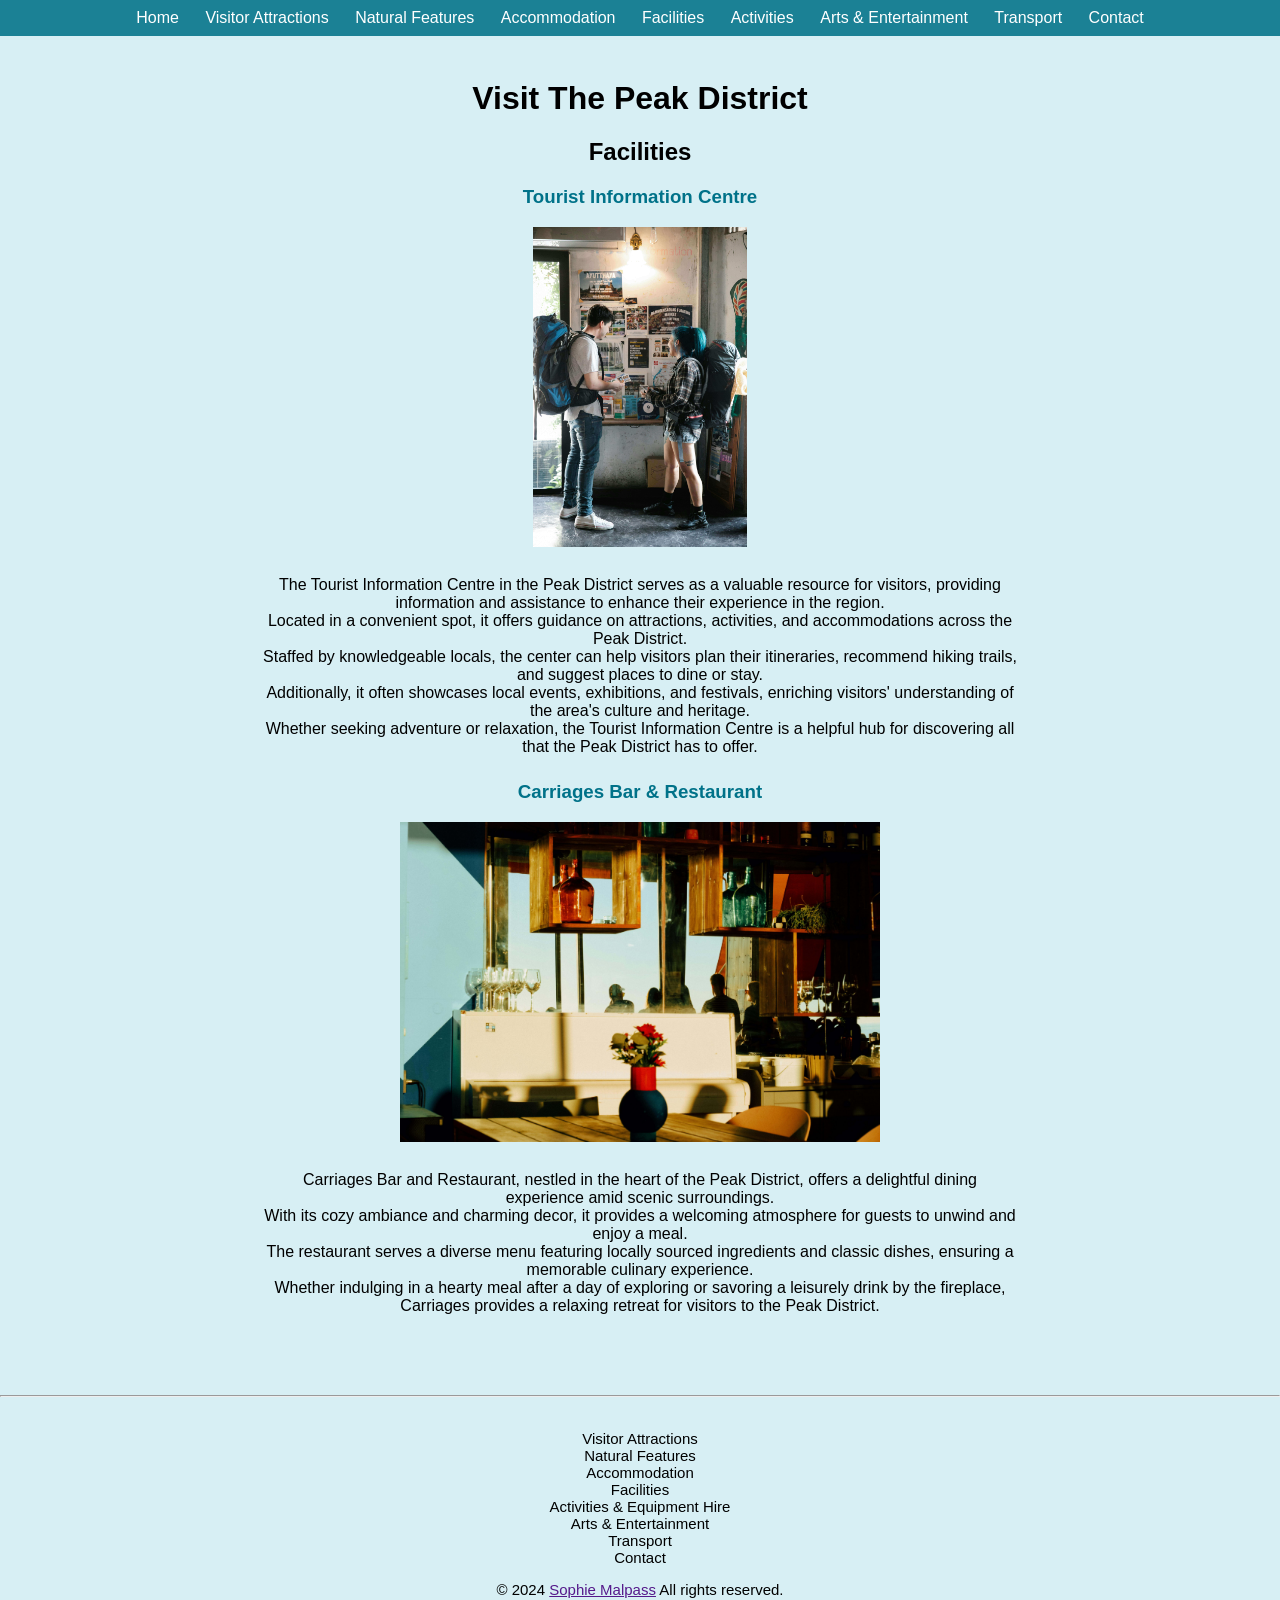
<file: pages/page_5.html>
<!DOCTYPE html>

<html lang="en-US">

<head>
    <link rel="stylesheet" href="../styles/global.css">

    <meta charset="UTF-8">

    <meta name="viewport" content="width=device-width, initial-scale=1.0">

    <title>Peak District National Park</title>
</head>

<body>

    <nav class="navbar">
        <ul>
            <li><a href="/">Home</a></li>
            <li><a href="../pages/page_2.html">Visitor Attractions</a></li>
            <li><a href="../pages/page_3.html">Natural Features</a></li>
            <li><a href="../pages/page_4.html">Accommodation</a></li>
            <li><a href="../pages/page_5.html">Facilities</a></li>
            <li><a href="../pages/page_6.html">Activities</a></li>
            <li><a href="../pages/page_7.html">Arts & Entertainment</a></li>
            <li><a href="../pages/page_8.html">Transport</a></li>
            <li><a href="../pages/contact_form.html">Contact</a></li>
        </ul>
    </nav>


    <div class="container">

        <h1>Visit The Peak District</h1>

        <h2>Facilities</h2>

        <h3 class="title"><a href="https://en.wikipedia.org/wiki/Visitor_center" target="_blank">Tourist Information
                Centre</a></h3>
        <img src="../images/pexelstourist.jpg" alt="Tourist Information Centre Image">
        <div class="text">
            <p>
                The Tourist Information Centre in the Peak District serves as a valuable resource for visitors,
                providing information and assistance to enhance their experience in the region.
                <br>
                Located in a convenient spot, it offers guidance on attractions, activities, and accommodations across
                the Peak District.
                <br>
                Staffed by knowledgeable locals, the center can help visitors plan their itineraries, recommend hiking
                trails, and suggest places to dine or stay.
                <br>
                Additionally, it often showcases local events, exhibitions, and festivals, enriching visitors'
                understanding of the area's culture and heritage.
                <br>
                Whether seeking adventure or relaxation, the Tourist Information Centre is a helpful hub for discovering
                all that the Peak District has to offer.
            </p>
        </div>




        <h3 class="title"><a href="https://carriagesnewhaven.com/" target="_blank">Carriages Bar & Restaurant</a></h3>
        <img src="../images/pexelscarriages.jpg" alt="Carriages Bar & Restaurant Image">
        <div class="text">
            <p>
                Carriages Bar and Restaurant, nestled in the heart of the Peak District, offers a delightful dining
                experience amid scenic surroundings.
                <br>
                With its cozy ambiance and charming decor, it provides a welcoming atmosphere for guests to unwind and
                enjoy a meal.
                <br>
                The restaurant serves a diverse menu featuring locally sourced ingredients and classic dishes, ensuring
                a memorable culinary experience.
                <br>
                Whether indulging in a hearty meal after a day of exploring or savoring a leisurely drink by the
                fireplace, Carriages provides a relaxing retreat for visitors to the Peak District.
            </p>
        </div>



    </div>

</body>

<hr />
<footer>
    <ul>
        <li><a class="button1" href="../pages/page_2.html">Visitor Attractions</a></h4>

        <li><a class="button1" href="../pages/page_3.html">Natural Features</a></h4>

        <li><a class="button1" href="../pages/page_4.html">Accommodation</a></h4>

        <li><a class="button1" href="../pages/page_5.html">Facilities</a></h4>

        <li><a class="button1" href="../pages/page_6.html">Activities & Equipment Hire</a></h4>

        <li><a class="button1" href="../pages/page_7.html">Arts & Entertainment</a></h4>

        <li><a class="button1" href="../pages/page_8.html">Transport</a></h4>

        <li><a class="button1" href="../pages/contact_form.html">Contact</a></h4>
    </ul>

    &copy; 2024 <a href="" target="_blank">Sophie Malpass</a> All rights reserved.

</footer>

</html>
</file>
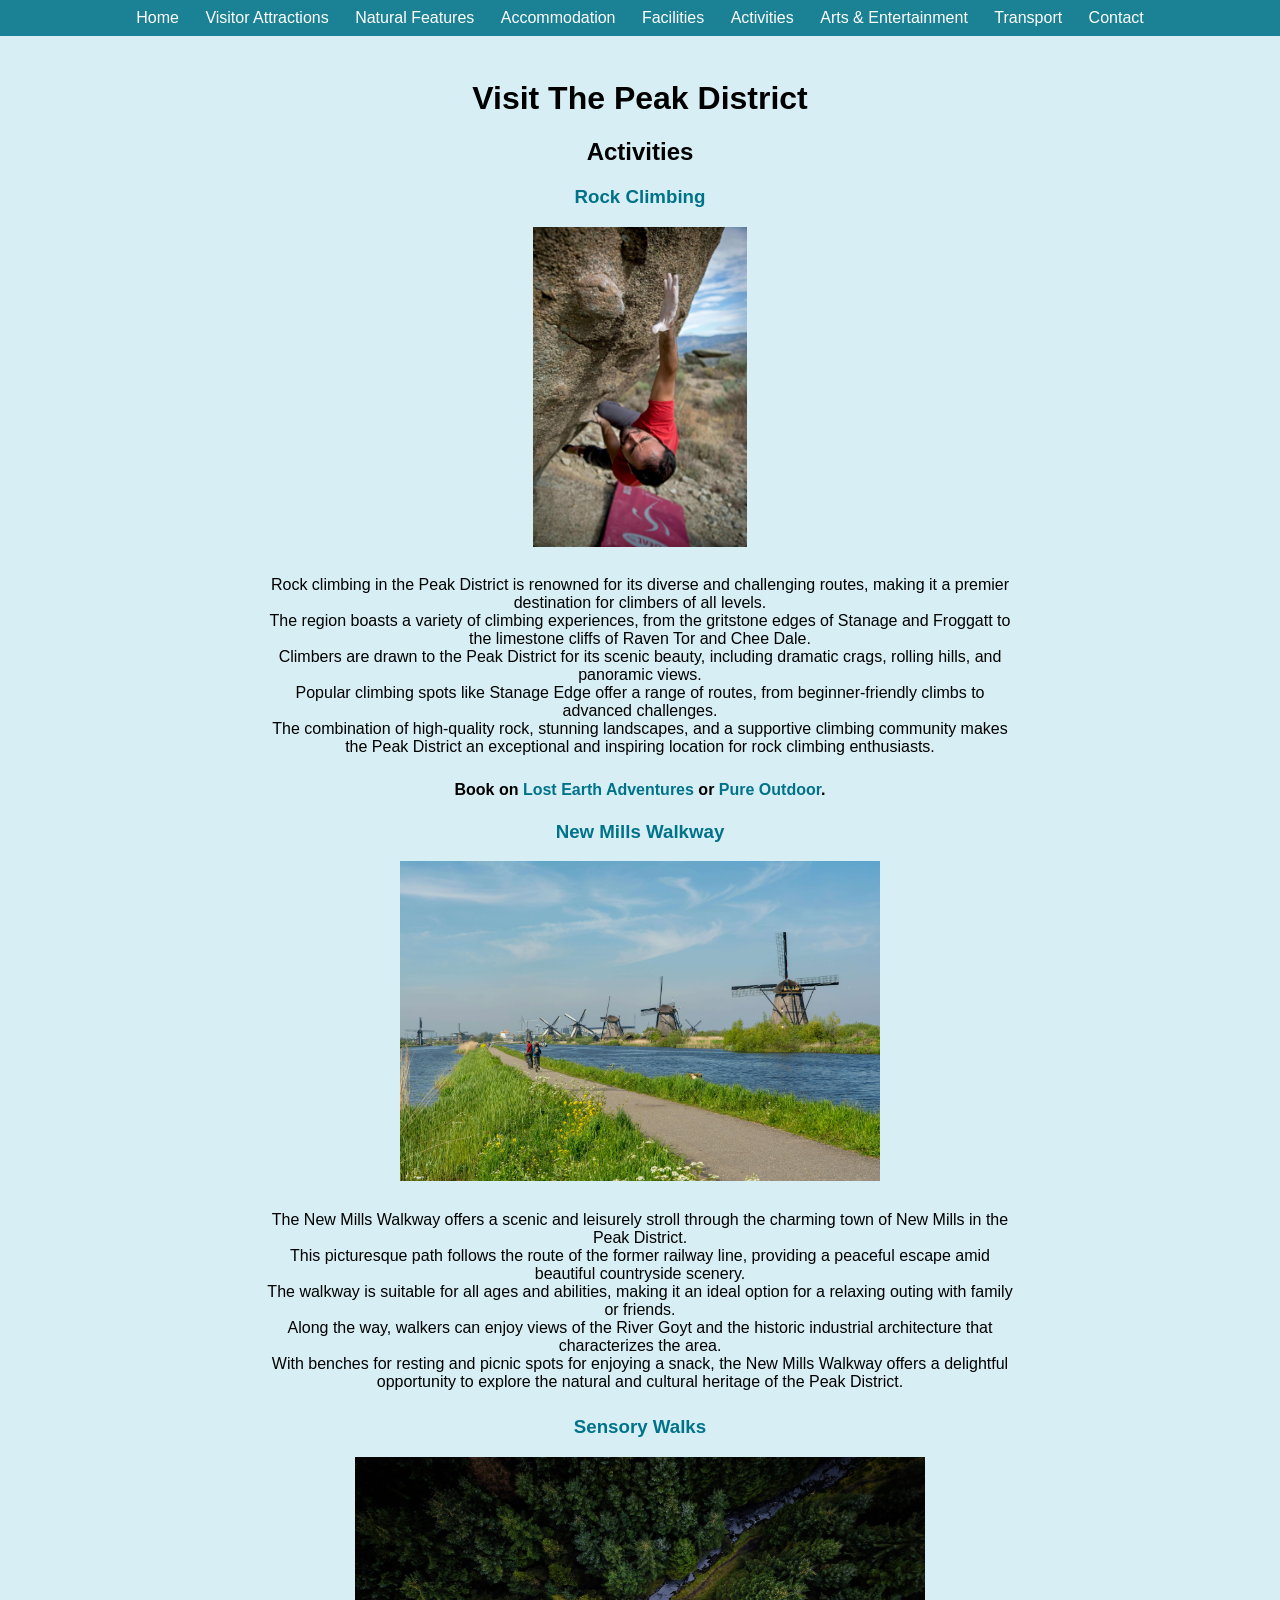
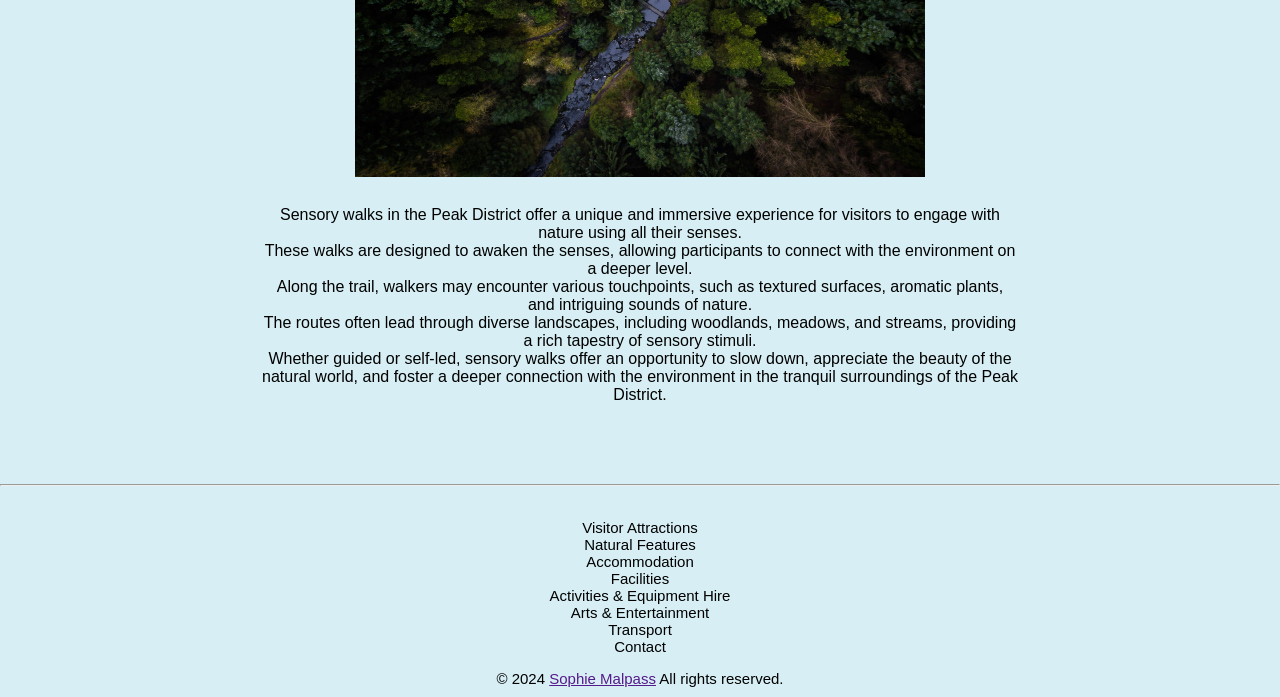
<file: pages/page_6.html>
<!DOCTYPE html>

<html lang="en-US">

<head>
    <link rel="stylesheet" href="../styles/global.css">

    <meta charset="UTF-8">

    <meta name="viewport" content="width=device-width, initial-scale=1.0">

    <title>Peak District National Park</title>
</head>

<body>

    <nav class="navbar">
        <ul>
            <li><a href="/">Home</a></li>
            <li><a href="../pages/page_2.html">Visitor Attractions</a></li>
            <li><a href="../pages/page_3.html">Natural Features</a></li>
            <li><a href="../pages/page_4.html">Accommodation</a></li>
            <li><a href="../pages/page_5.html">Facilities</a></li>
            <li><a href="../pages/page_6.html">Activities</a></li>
            <li><a href="../pages/page_7.html">Arts & Entertainment</a></li>
            <li><a href="../pages/page_8.html">Transport</a></li>
            <li><a href="../pages/contact_form.html">Contact</a></li>
        </ul>
    </nav>


    <div class="container">

        <h1>Visit The Peak District</h1>

        <h2>Activities</h2>



        <h3 class="title"><a href="https://en.wikipedia.org/wiki/Rock_climbing" target="_blank">Rock Climbing</a></h3>
        <img src="../images/pexelsrockclimb.jpg" alt="Rock Climbing Image">
        <div class="text">
            <p>
                Rock climbing in the Peak District is renowned for its diverse and challenging routes, making it a
                premier destination for climbers of all levels.
                <br>
                The region boasts a variety of climbing experiences, from the gritstone edges of Stanage and Froggatt to
                the limestone cliffs of Raven Tor and Chee Dale.
                <br>
                Climbers are drawn to the Peak District for its scenic beauty, including dramatic crags, rolling hills,
                and panoramic views.
                <br>
                Popular climbing spots like Stanage Edge offer a range of routes, from beginner-friendly climbs to
                advanced challenges.
                <br>
                The combination of high-quality rock, stunning landscapes, and a supportive climbing community makes the
                Peak District an exceptional and inspiring location for rock climbing enthusiasts.
            </p>
        </div>

        <h4>Book on <a class="title"
                href="https://www.lostearthadventures.co.uk/rock-climbing-courses-experience-days-peak-district/"
                target="_blank">Lost Earth Adventures</a> or <a class="title"
                href="https://www.pureoutdoor.co.uk/activities/peak-district-climbing-courses?gad_source=1&gclid=Cj0KCQjwxqayBhDFARIsAANWRnQhg3hN5ESte0NYXCzBPJzot2ZcQhaXx-GcO5-hOkVE4nS-i7XrQwEaAsTfEALw_wcB"
                target="_blank">Pure Outdoor</a>.</h4>


        <h3 class="title"><a href="https://en.wikipedia.org/wiki/New_Mills" target="_blank">New Mills Walkway</a></h3>
        <img src="../images/pexelsnewmills.jpg" alt="New Mills Walkway Image">
        <div class="text">
            <p>
                The New Mills Walkway offers a scenic and leisurely stroll through the charming town of New Mills in the
                Peak District.
                <br>
                This picturesque path follows the route of the former railway line, providing a peaceful escape amid
                beautiful countryside scenery.
                <br>
                The walkway is suitable for all ages and abilities, making it an ideal option for a relaxing outing with
                family or friends.
                <br>
                Along the way, walkers can enjoy views of the River Goyt and the historic industrial architecture that
                characterizes the area.
                <br>
                With benches for resting and picnic spots for enjoying a snack, the New Mills Walkway offers a
                delightful opportunity to explore the natural and cultural heritage of the Peak District.
            </p>
        </div>


        <h3 class="title"><a href="https://en.wikipedia.org/wiki/Sensobiographic_walking" target="_blank">Sensory
                Walks</a></h3>
        <img src="../images/pexelssensory.jpg" alt="Sensory Walks Image">
        <div class="text">
            <p>
                Sensory walks in the Peak District offer a unique and immersive experience for visitors to engage with
                nature using all their senses.
                <br>
                These walks are designed to awaken the senses, allowing participants to connect with the environment on
                a deeper level.
                <br>
                Along the trail, walkers may encounter various touchpoints, such as textured surfaces, aromatic plants,
                and intriguing sounds of nature.
                <br>
                The routes often lead through diverse landscapes, including woodlands, meadows, and streams, providing a
                rich tapestry of sensory stimuli.
                <br>
                Whether guided or self-led, sensory walks offer an opportunity to slow down, appreciate the beauty of
                the natural world, and foster a deeper connection with the environment in the tranquil surroundings of
                the Peak District.
            </p>
        </div>


    </div>

</body>

<hr />
<footer>
    <ul>
        <li><a class="button1" href="../pages/page_2.html">Visitor Attractions</a></h4>

        <li><a class="button1" href="../pages/page_3.html">Natural Features</a></h4>

        <li><a class="button1" href="../pages/page_4.html">Accommodation</a></h4>

        <li><a class="button1" href="../pages/page_5.html">Facilities</a></h4>

        <li><a class="button1" href="../pages/page_6.html">Activities & Equipment Hire</a></h4>

        <li><a class="button1" href="../pages/page_7.html">Arts & Entertainment</a></h4>

        <li><a class="button1" href="../pages/page_8.html">Transport</a></h4>

        <li><a class="button1" href="../pages/contact_form.html">Contact</a></h4>
    </ul>

    &copy; 2024 <a href="" target="_blank">Sophie Malpass</a> All rights reserved.

</footer>

</html>
</file>
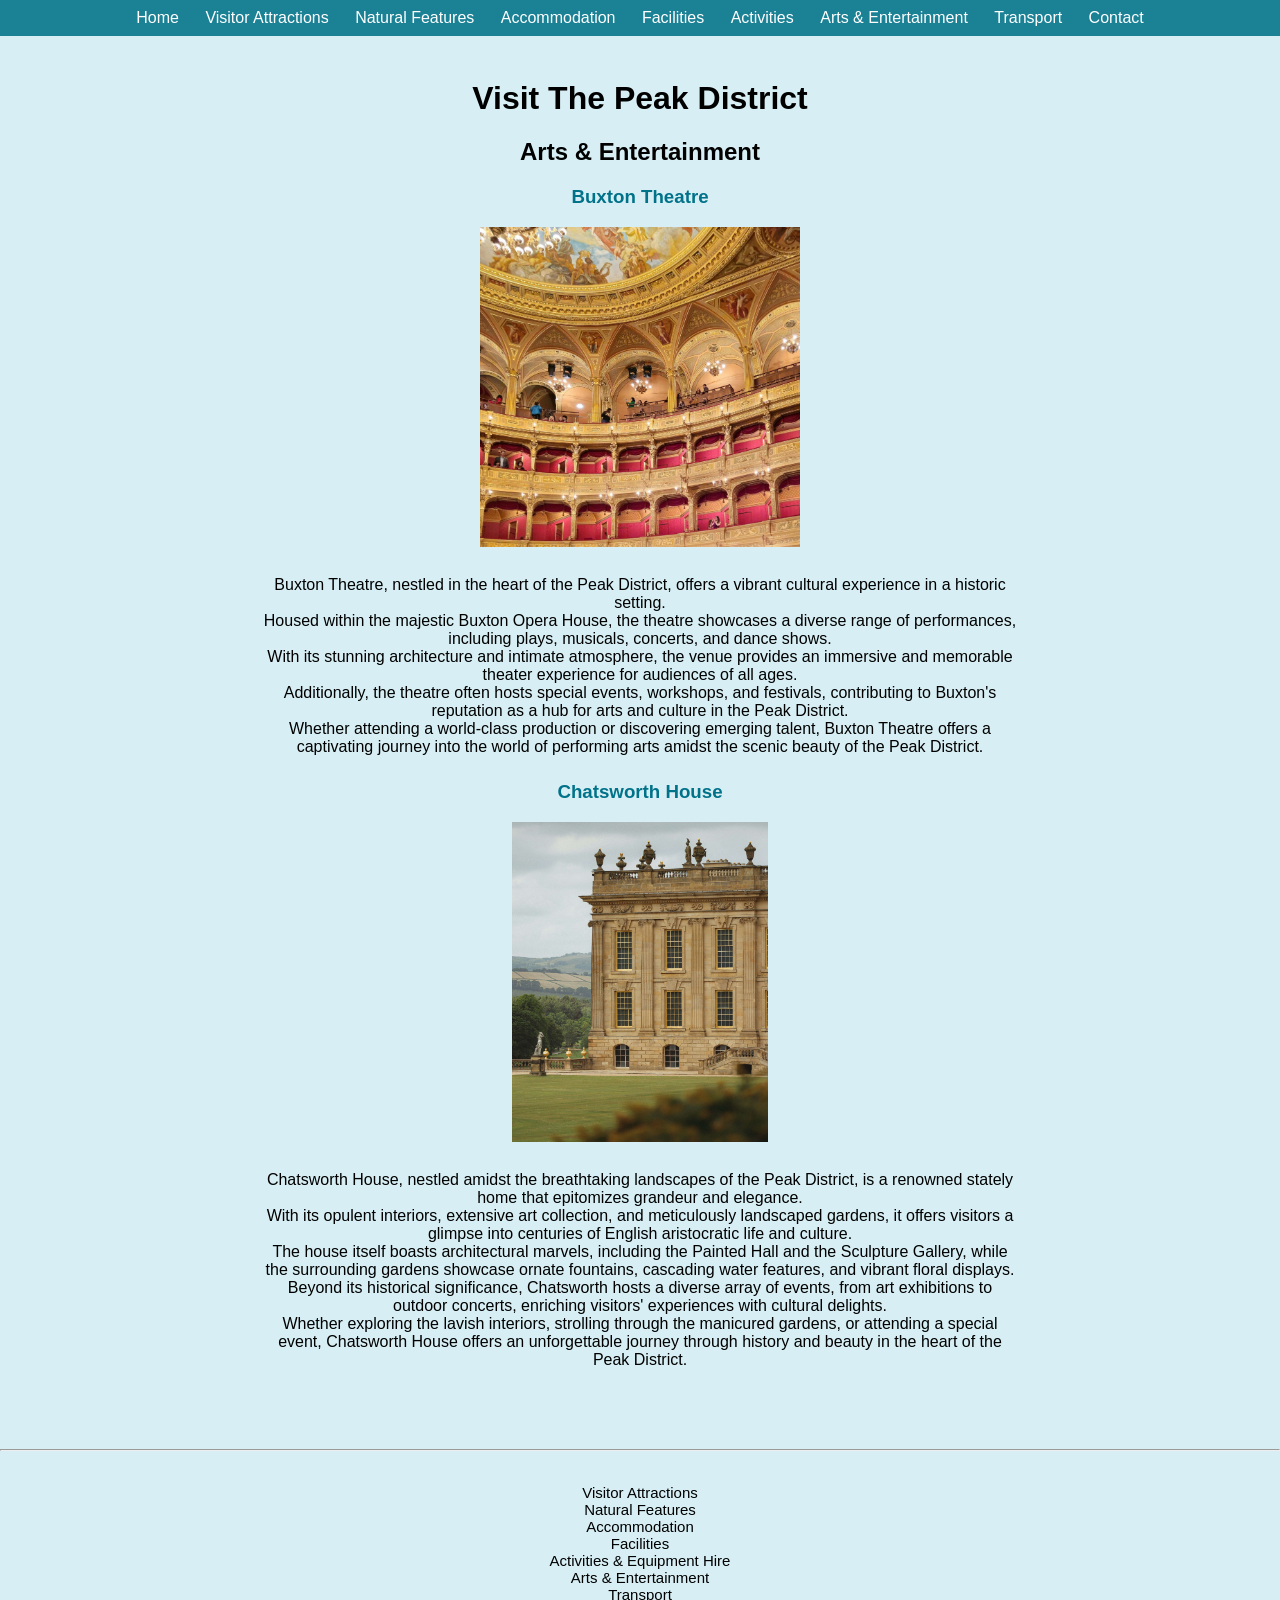
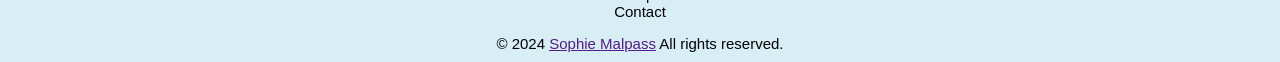
<file: pages/page_7.html>
<!DOCTYPE html>

<html lang="en-US">

<head>
    <link rel="stylesheet" href="../styles/global.css">

    <meta charset="UTF-8">

    <meta name="viewport" content="width=device-width, initial-scale=1.0">

    <title>Peak District National Park</title>
</head>

<body>

    <nav class="navbar">
        <ul>
            <li><a href="/">Home</a></li>
            <li><a href="../pages/page_2.html">Visitor Attractions</a></li>
            <li><a href="../pages/page_3.html">Natural Features</a></li>
            <li><a href="../pages/page_4.html">Accommodation</a></li>
            <li><a href="../pages/page_5.html">Facilities</a></li>
            <li><a href="../pages/page_6.html">Activities</a></li>
            <li><a href="../pages/page_7.html">Arts & Entertainment</a></li>
            <li><a href="../pages/page_8.html">Transport</a></li>
            <li><a href="../pages/contact_form.html">Contact</a></li>
        </ul>
    </nav>


    <div class="container">

        <h1>Visit The Peak District</h1>

        <h2>Arts & Entertainment</h2>

        <h3 class="title"><a href="https://buxtonoperahouse.org.uk/" target="_blank">Buxton Theatre</a></h3>
        <img src="../images/pexelsbuxton.jpg" alt="Buxton Theatre Image">
        <div class="text">
            <p>
                Buxton Theatre, nestled in the heart of the Peak District, offers a vibrant cultural experience in a
                historic setting.
                <br>
                Housed within the majestic Buxton Opera House, the theatre showcases a diverse range of performances,
                including plays, musicals, concerts, and dance shows.
                <br>
                With its stunning architecture and intimate atmosphere, the venue provides an immersive and memorable
                theater experience for audiences of all ages.
                <br>
                Additionally, the theatre often hosts special events, workshops, and festivals, contributing to Buxton's
                reputation as a hub for arts and culture in the Peak District.
                <br>
                Whether attending a world-class production or discovering emerging talent, Buxton Theatre offers a
                captivating journey into the world of performing arts amidst the scenic beauty of the Peak District.
            </p>
        </div>

        <h3 class="title"><a href="https://www.chatsworth.org/" target="_blank">Chatsworth House</a></h3>
        <img src="../images/pexelschatsworth.jpg" alt="Chatsworth House Image">
        <div class="text">
            <p>
                Chatsworth House, nestled amidst the breathtaking landscapes of the Peak District, is a renowned stately
                home that epitomizes grandeur and elegance.
                <br>
                With its opulent interiors, extensive art collection, and meticulously landscaped gardens, it offers
                visitors a glimpse into centuries of English aristocratic life and culture.
                <br>
                The house itself boasts architectural marvels, including the Painted Hall and the Sculpture Gallery,
                while the surrounding gardens showcase ornate fountains, cascading water features, and vibrant floral
                displays.
                <br>
                Beyond its historical significance, Chatsworth hosts a diverse array of events, from art exhibitions to
                outdoor concerts, enriching visitors' experiences with cultural delights.
                <br>
                Whether exploring the lavish interiors, strolling through the manicured gardens, or attending a special
                event, Chatsworth House offers an unforgettable journey through history and beauty in the heart of the
                Peak District.
            </p>
        </div>


    </div>

</body>

<hr />
<footer>
    <ul>
        <li><a class="button1" href="../pages/page_2.html">Visitor Attractions</a></h4>

        <li><a class="button1" href="../pages/page_3.html">Natural Features</a></h4>

        <li><a class="button1" href="../pages/page_4.html">Accommodation</a></h4>

        <li><a class="button1" href="../pages/page_5.html">Facilities</a></h4>

        <li><a class="button1" href="../pages/page_6.html">Activities & Equipment Hire</a></h4>

        <li><a class="button1" href="../pages/page_7.html">Arts & Entertainment</a></h4>

        <li><a class="button1" href="../pages/page_8.html">Transport</a></h4>

        <li><a class="button1" href="../pages/contact_form.html">Contact</a></h4>
    </ul>

    &copy; 2024 <a href="" target="_blank">Sophie Malpass</a> All rights reserved.

</footer>

</html>
</file>
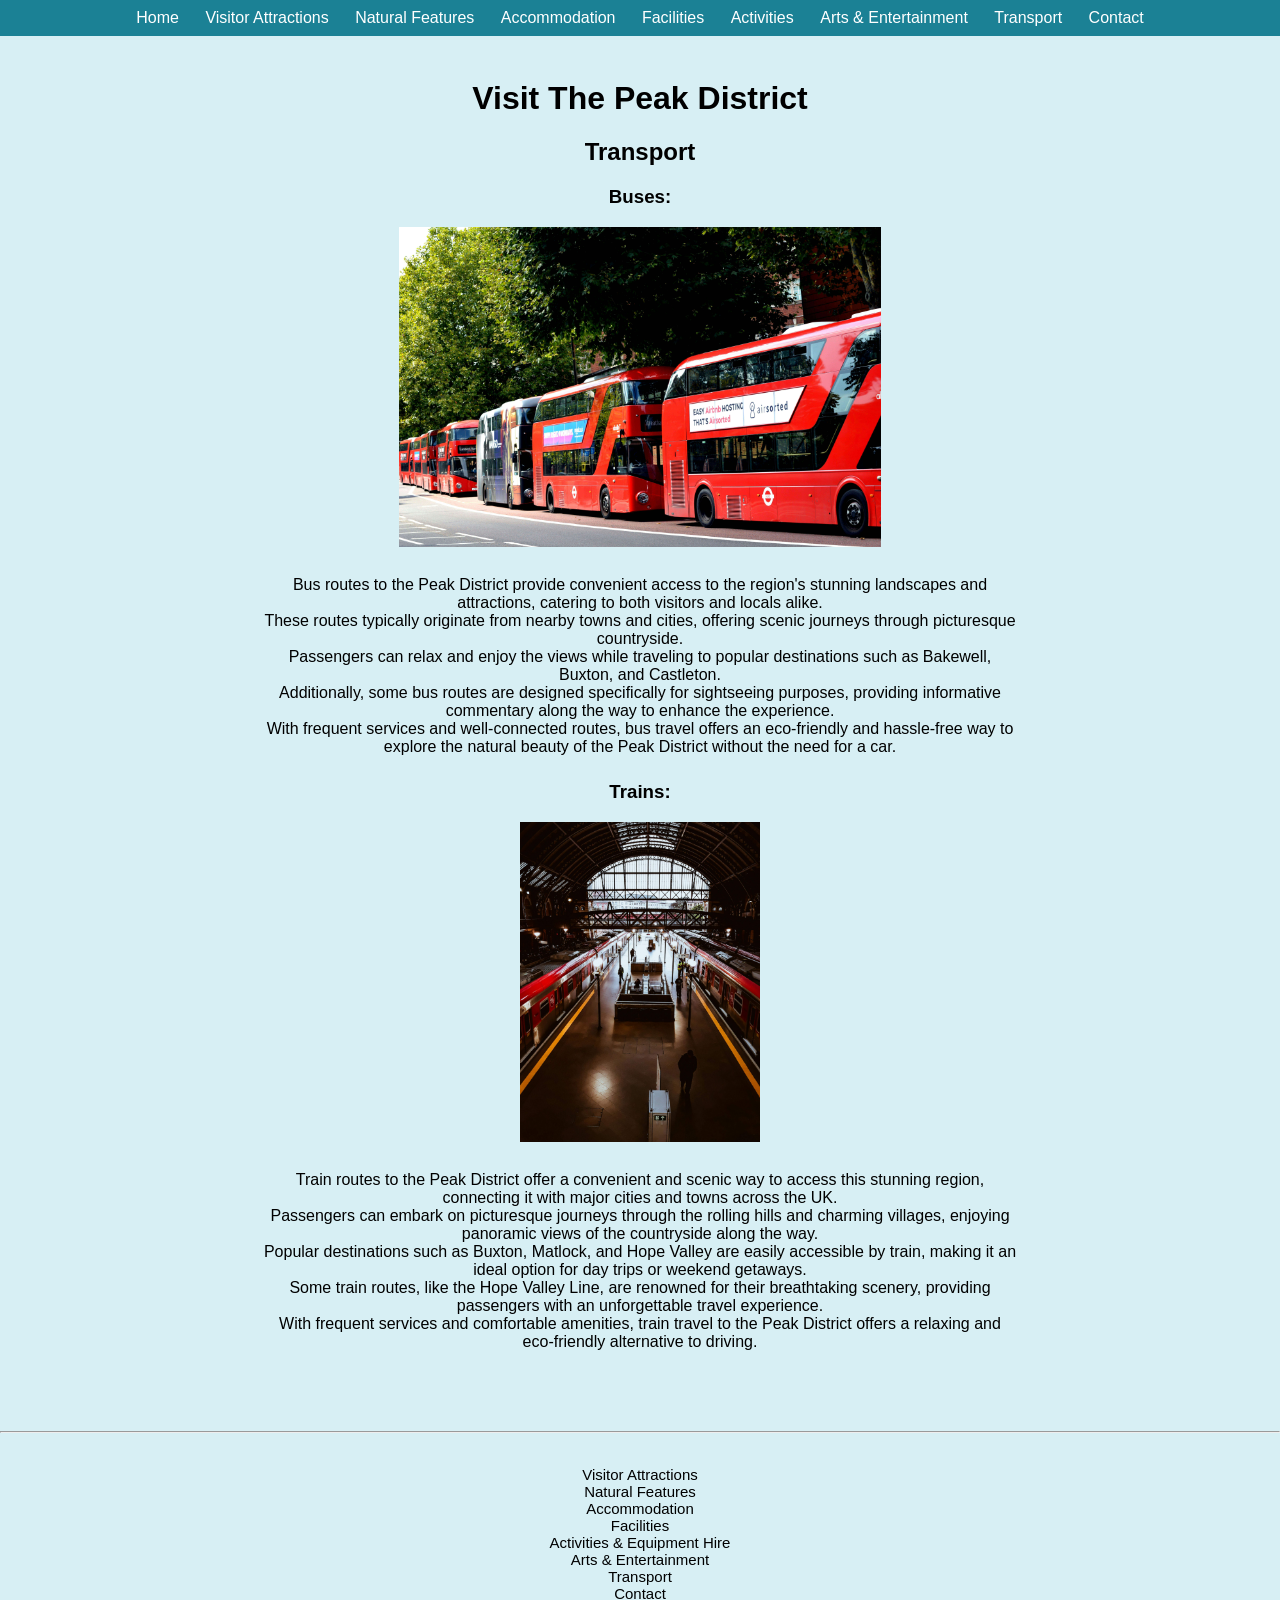
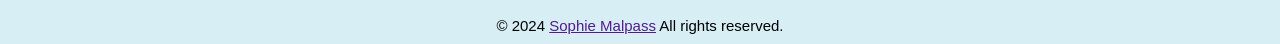
<file: pages/page_8.html>
<!DOCTYPE html>

<html lang="en-US">

<head>
    <link rel="stylesheet" href="../styles/global.css">

    <meta charset="UTF-8">

    <meta name="viewport" content="width=device-width, initial-scale=1.0">

    <title>Peak District National Park</title>
</head>

<body>

    <nav class="navbar">
        <ul>
            <li><a href="/">Home</a></li>
            <li><a href="../pages/page_2.html">Visitor Attractions</a></li>
            <li><a href="../pages/page_3.html">Natural Features</a></li>
            <li><a href="../pages/page_4.html">Accommodation</a></li>
            <li><a href="../pages/page_5.html">Facilities</a></li>
            <li><a href="../pages/page_6.html">Activities</a></li>
            <li><a href="../pages/page_7.html">Arts & Entertainment</a></li>
            <li><a href="../pages/page_8.html">Transport</a></li>
            <li><a href="../pages/contact_form.html">Contact</a></li>
        </ul>
    </nav>

    <div class="container">

        <h1>Visit The Peak District</h1>

        <h2>Transport</h2>

        <h3>Buses:</h3>
        <img src="../images/pexelsbuses.jpg" alt="Buses Image">
        <div class="text">
            <p>
                Bus routes to the Peak District provide convenient access to the region's stunning landscapes and
                attractions, catering to both visitors and locals alike.
                <br>
                These routes typically originate from nearby towns and cities, offering scenic journeys through
                picturesque countryside.
                <br>
                Passengers can relax and enjoy the views while traveling to popular destinations such as Bakewell,
                Buxton, and Castleton.
                <br>
                Additionally, some bus routes are designed specifically for sightseeing purposes, providing informative
                commentary along the way to enhance the experience.
                <br>
                With frequent services and well-connected routes, bus travel offers an eco-friendly and hassle-free way
                to explore the natural beauty of the Peak District without the need for a car.
            </p>
        </div>


        <h3>Trains:</h3>
        <img src="../images/pexelstrains.jpg" alt="Trains Image">
        <div class="text">
            <p>
                Train routes to the Peak District offer a convenient and scenic way to access this stunning region,
                connecting it with major cities and towns across the UK.
                <br>
                Passengers can embark on picturesque journeys through the rolling hills and charming villages, enjoying
                panoramic views of the countryside along the way.
                <br>
                Popular destinations such as Buxton, Matlock, and Hope Valley are easily accessible by train, making it
                an ideal option for day trips or weekend getaways.
                <br>
                Some train routes, like the Hope Valley Line, are renowned for their breathtaking scenery, providing
                passengers with an unforgettable travel experience.
                <br>
                With frequent services and comfortable amenities, train travel to the Peak District offers a relaxing
                and eco-friendly alternative to driving.
            </p>
        </div>


    </div>

</body>

<hr />
<footer>
    <ul>
        <li><a class="button1" href="../pages/page_2.html">Visitor Attractions</a></h4>

        <li><a class="button1" href="../pages/page_3.html">Natural Features</a></h4>

        <li><a class="button1" href="../pages/page_4.html">Accommodation</a></h4>

        <li><a class="button1" href="../pages/page_5.html">Facilities</a></h4>

        <li><a class="button1" href="../pages/page_6.html">Activities & Equipment Hire</a></h4>

        <li><a class="button1" href="../pages/page_7.html">Arts & Entertainment</a></h4>

        <li><a class="button1" href="../pages/page_8.html">Transport</a></h4>

        <li><a class="button1" href="../pages/contact_form.html">Contact</a></h4>
    </ul>

    &copy; 2024 <a href="" target="_blank">Sophie Malpass</a> All rights reserved.

</footer>

</html>
</file>
<file: styles/global.css>
body {
    background-color: #D7EFF4;
    margin: 0;
    font-family: 'Gill Sans', 'Gill Sans MT', Calibri, 'Trebuchet MS', sans-serif, sans-serif;
    text-align: center;
}

.text {
    text-align: left;
}


img {
    max-height: 20em;
    max-width: 100%;
}


footer {
    padding: 10px;
    font-size: 15px;
}

footer ul {
    list-style: none;
    padding: 0;
    font-size: 15px;
}

footer:hover {
    font-size: 16px;
}


.button1 {
    color: black;
    text-decoration: none;
    display: inline-block;
}

.button1:hover {
    color: black;
    text-decoration: underline;
    display: inline-block;
    font-size: 15px;
}

.button2 {
    background-color: #1B8195;
    border: none;
    border-radius: 8px;
    color: white;
    padding: 10px 15px;
    text-align: center;
    text-decoration: none;
    display: inline-block;
    font-size: 16px;
}

.button2:hover {
    background-color: #519FAE;
}





.navbar {
    width: 100%;
    background-color: #1B8195;
    color: white;
    z-index: 1000;
}

/* Only large screens should have a navbar that follows you */
@media (min-width: 600px) {
    .navbar {
        position: fixed;
        top: 0;
    }

    .container {
        /* We need these: top margin to compensate for fixed navbar (otherwise the container moves behind it). Side margin so the content doesn't hug the sides. */
        margin: 80px 20px;
    }
}

.container {
    margin-left: 10px;
    margin-right: 10px;
}

.navbar ul {
    list-style-type: none;
    margin: 0;
    padding: 0;
    overflow: hidden;
    text-align: center;
}

.navbar ul li {
    display: inline;
}

.navbar ul li a {
    display: inline-block;
    color: white;
    text-align: center;
    padding: 9px 11px;
    text-decoration: none;
}

.navbar ul li a:hover {
    background-color: #519FAE;
}

.content {
    padding-top: 60px;
}

section {
    padding: 20px;
    margin: 20px;
}


p {
    text-align: center;
}

ol,
p {
    font-size: 1em;
}

/* For bigger screens */
@media (min-width: 2000px) {

    p,
    ol {
        font-size: 1.5em !important;
    }
}

@media screen and (min-width: 1024px) {

    p,
    ol {
        /* This makes the text group in the centre a bit more rather than off to the sides. */
        margin: 2% 20%;
    }
}



.title {
    color: #007289;
    text-decoration: none;
    font-weight: bold;
}

.title:hover {
    color: #1B8195;
    text-decoration: underline;
    font-weight: bold;
}


.title a {
    color: #007289;
    text-decoration: none;
    font-weight: bold;
}

.title a:hover {
    color: #1B8195;
    text-decoration: underline;
    font-weight: bold;
}
</file>
<file: styles/form.css>
.form-container {
    font-family: 'Gill Sans', 'Gill Sans MT', Calibri, 'Trebuchet MS', sans-serif, sans-serif;
    display: flex;
    justify-content: center;
    align-items: center;
    margin: 0;
}


img {
    max-height: 30em !important;
    max-width: 100%;
}

.contact-form {
    background-color: white;
    padding: 20px;
    margin: 50px 0;
    border-radius: 5px;
    box-shadow: 0 0 10px rgba(0, 0, 0, 0.1);
    width: 100%;
    max-width: 400px;
}

.contact-form h2 {
    margin-bottom: 15px;
    text-align: center;
}

.form-group {
    display: flex;
    flex-direction: column;
    margin-bottom: 15px;
}

.contact-form label {
    margin-bottom: 5px;
    font-weight: bold;
}

.contact-form input,
.contact-form textarea {
    padding: 10px;
    border: 1px solid #ddd;
    border-radius: 5px;
    box-sizing: border-box;
}

.contact-form button {
    background-color: #1B8195;
    color: white;
    padding: 10px;
    border: none;
    border-radius: 5px;
    cursor: pointer;
    width: 100%;
}

.contact-form button:hover {
    background-color: #519FAE;
}
</file>
